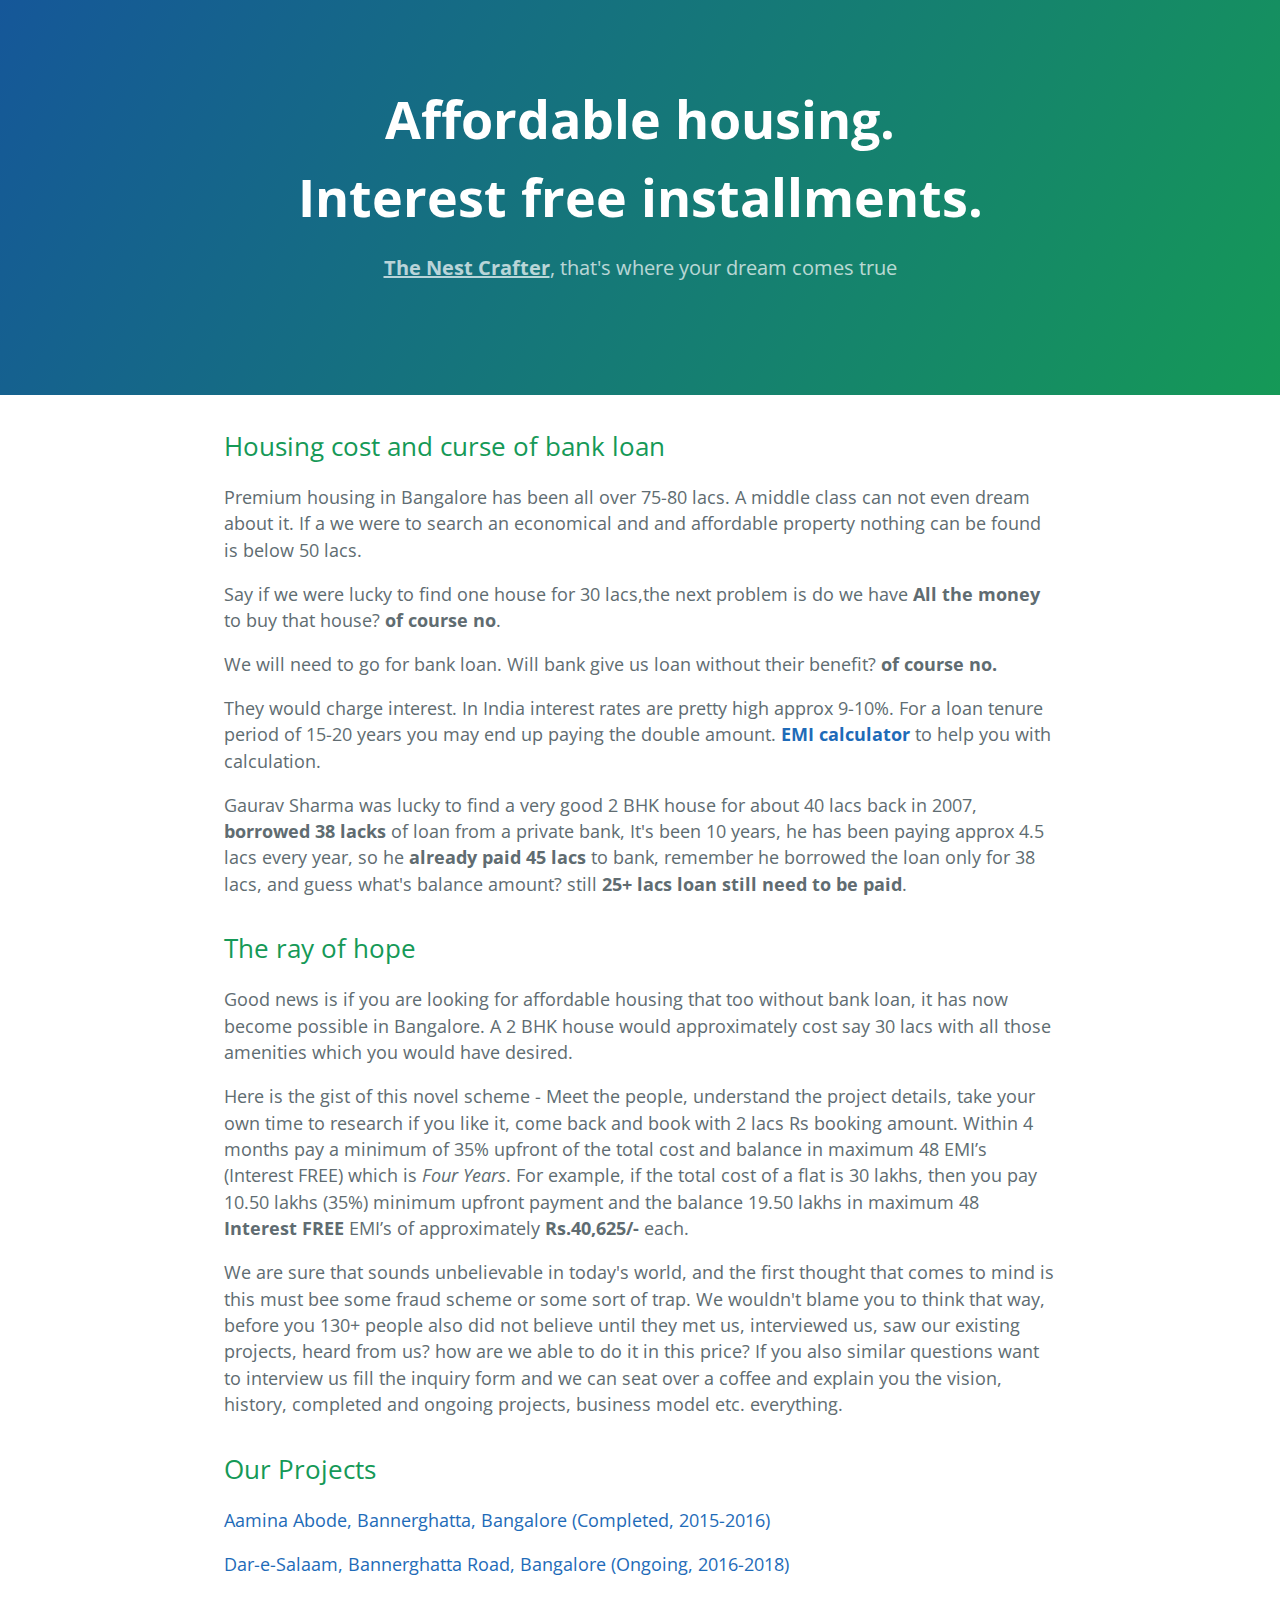
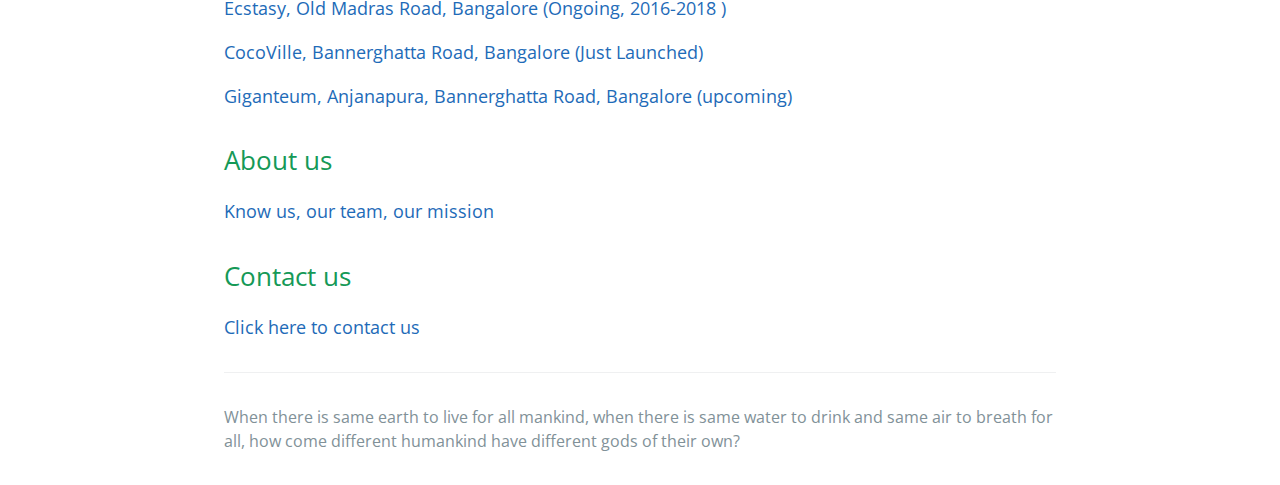
<file: index.html>
<!DOCTYPE html>
<html lang="en-us">
  <head>
    <meta charset="UTF-8">
    <meta http-equiv="X-UA-Compatible" content="IE=edge">
    <meta name="viewport" content="width=device-width, initial-scale=1">
    <meta name="keywords" content="Interest Free Housing, Bangalore, affordable house, bank loan, Halal Housing, Muslim Housing, Islamic Finance">
    <meta name="description" content="The Nest Crafter provides Interest Free Housing Scheme for those  who do not want to go with conventional Bank Loans.">
    <meta name="author" content="The Nest Crafter">
    <title>The Nest Crafter - Affordable housing, interest free installments</title>
    <link rel="icon" href="images/favicon.ico">
    <link rel="stylesheet" type="text/css" href="stylesheets/normalize.css" media="screen">
    <link href='https://fonts.googleapis.com/css?family=Open+Sans:400,700' rel='stylesheet' type='text/css'>
    <link rel="stylesheet" type="text/css" href="stylesheets/stylesheet.css" media="screen">
    <link rel="stylesheet" type="text/css" href="stylesheets/github-light.css" media="screen">
  </head>
  <body>
    <section class="page-header">
        <h1 class="project-name">Affordable housing. <br> Interest free installments.</h1>
      <h2 class="project-tagline"><strong><u>The Nest Crafter</u></strong>, that's where your dream comes true</h2>
    </section>

    <section class="main-content">      

<h2>
<a id="about-us" class="anchor" href="#about-us" aria-hidden="true"><span aria-hidden="true" class="octicon octicon-link"></span></a>Housing cost and curse of bank loan</h2>

   <p>  
    Premium housing in Bangalore has been all over 75-80 lacs. A middle class can not even dream about it. If a we were to search an economical and and affordable property nothing can be found is below 50 lacs. 
    </p>

    <p>
    Say if we were lucky to find one house for 30 lacs,the next problem is do we have  <strong>All the money</strong> to buy that house? <strong>of course no</strong>.
    </p>
    
    <p> We  will need to go for bank loan.  Will bank give us loan without their benefit? <strong>of course no.</strong> </p>

    <p>They would charge interest. In India interest rates are pretty high approx 9-10%. For a loan tenure period of 15-20 years you may end up paying the double amount. <strong><a id="illa"  href="https://emicalculator.net/" >EMI calculator</a></strong> to help you with calculation. 
    </p>  

    <p>
    Gaurav Sharma was lucky to find a very good 2 BHK house for about 40 lacs back in 2007, <strong>borrowed 38 lacks</strong> of loan from a private bank, It's been 10 years, he has been paying approx 4.5 lacs every year, so he <strong>already paid 45 lacs</strong> to bank, remember he borrowed the loan only for 38 lacs, and guess what's balance amount?  still <strong>25+ lacs loan still need to be paid</strong>.</p>

<h2>
<a id="about-us" class="anchor" href="#about-us" aria-hidden="true"><span aria-hidden="true" class="octicon octicon-link"></span></a>The ray of hope</h2>

   <p>Good news is if you are looking for affordable housing that too without bank loan, it has now become possible in Bangalore.
    A 2 BHK house would approximately cost say 30 lacs with all those amenities which you would have desired. </p> 

   <p>Here is the gist of this novel scheme - Meet the people, understand the project details, take your own time to research if you like it, come back and book with 2 lacs Rs booking amount. Within 4 months pay a minimum of 35% upfront of the total cost and balance in maximum 48 EMI’s (Interest FREE) which is <em>Four Years</em>. For example, if the total cost of a flat is 30 lakhs, then you pay 10.50 lakhs (35%) minimum upfront payment and the balance 19.50 lakhs in maximum 48 <strong>Interest FREE</strong> EMI’s of approximately <strong>Rs.40,625/-</strong> each.</p>

   <p>We are sure that sounds unbelievable in today's world, and the first thought that comes to mind is this must bee some fraud scheme or some sort of trap. 
      We wouldn't blame you to think that way, before you 130+ people also did not believe until they met us, interviewed us, saw our existing projects, 
      heard from us? how are we able to do it in this price? If you also similar questions want to interview us fill the inquiry form and we can seat over a coffee and explain you the vision, history, completed and ongoing projects, business model etc. everything.       
    </p>


<h2>
<a id="project-summary" class="anchor" href="#project-summary" aria-hidden="true"><span aria-hidden="true" class="octicon octicon-link"></span></a>Our Projects</h2>
      
      <p><a href="abode.html">Aamina Abode, Bannerghatta, Bangalore (Completed, 2015-2016)</a>  
        
      <p><a href="daresalaam.html">Dar-e-Salaam, Bannerghatta Road, Bangalore (Ongoing, 2016-2018)</a>
      
      <p><a href="ecstasy.html">Ecstasy, Old Madras Road, Bangalore (Ongoing, 2016-2018 )</a>
        
      <p><a href="cocoville.html">CocoVille, Bannerghatta Road, Bangalore (Just Launched)</a>  

      <p><a href="cocoville.html">Giganteum, Anjanapura, Bannerghatta Road, Bangalore (upcoming)</a>  

<h2>
<a id="about-us" class="anchor" href="#project-summary" aria-hidden="true"><span aria-hidden="true" class="octicon octicon-link"></span></a>About us</h2>
      
      <p><a href="aboutus.html">Know us, our team, our mission</a>
	

<h2>
<a id="about-us" class="anchor" href="#project-summary" aria-hidden="true"><span aria-hidden="true" class="octicon octicon-link"></span></a>Contact us</h2>
      
      <p><a href="contactus.html">Click here to contact us</a>

	  
      <footer class="site-footer">
        <span class="site-footer-credits">When there is same earth to live for all mankind, when there is same water to drink and same air to breath for all, how come different humankind have different gods of their own?</span>
      </footer>

      </section>
	  </body>
  
  <script>
  (function(i,s,o,g,r,a,m){i['GoogleAnalyticsObject']=r;i[r]=i[r]||function(){
  (i[r].q=i[r].q||[]).push(arguments)},i[r].l=1*new Date();a=s.createElement(o),
  m=s.getElementsByTagName(o)[0];a.async=1;a.src=g;m.parentNode.insertBefore(a,m)
  })(window,document,'script','https://www.google-analytics.com/analytics.js','ga');

  ga('create', 'UA-77167447-1', 'auto');
  ga('send', 'pageview');

  </script>
</html>
</file>
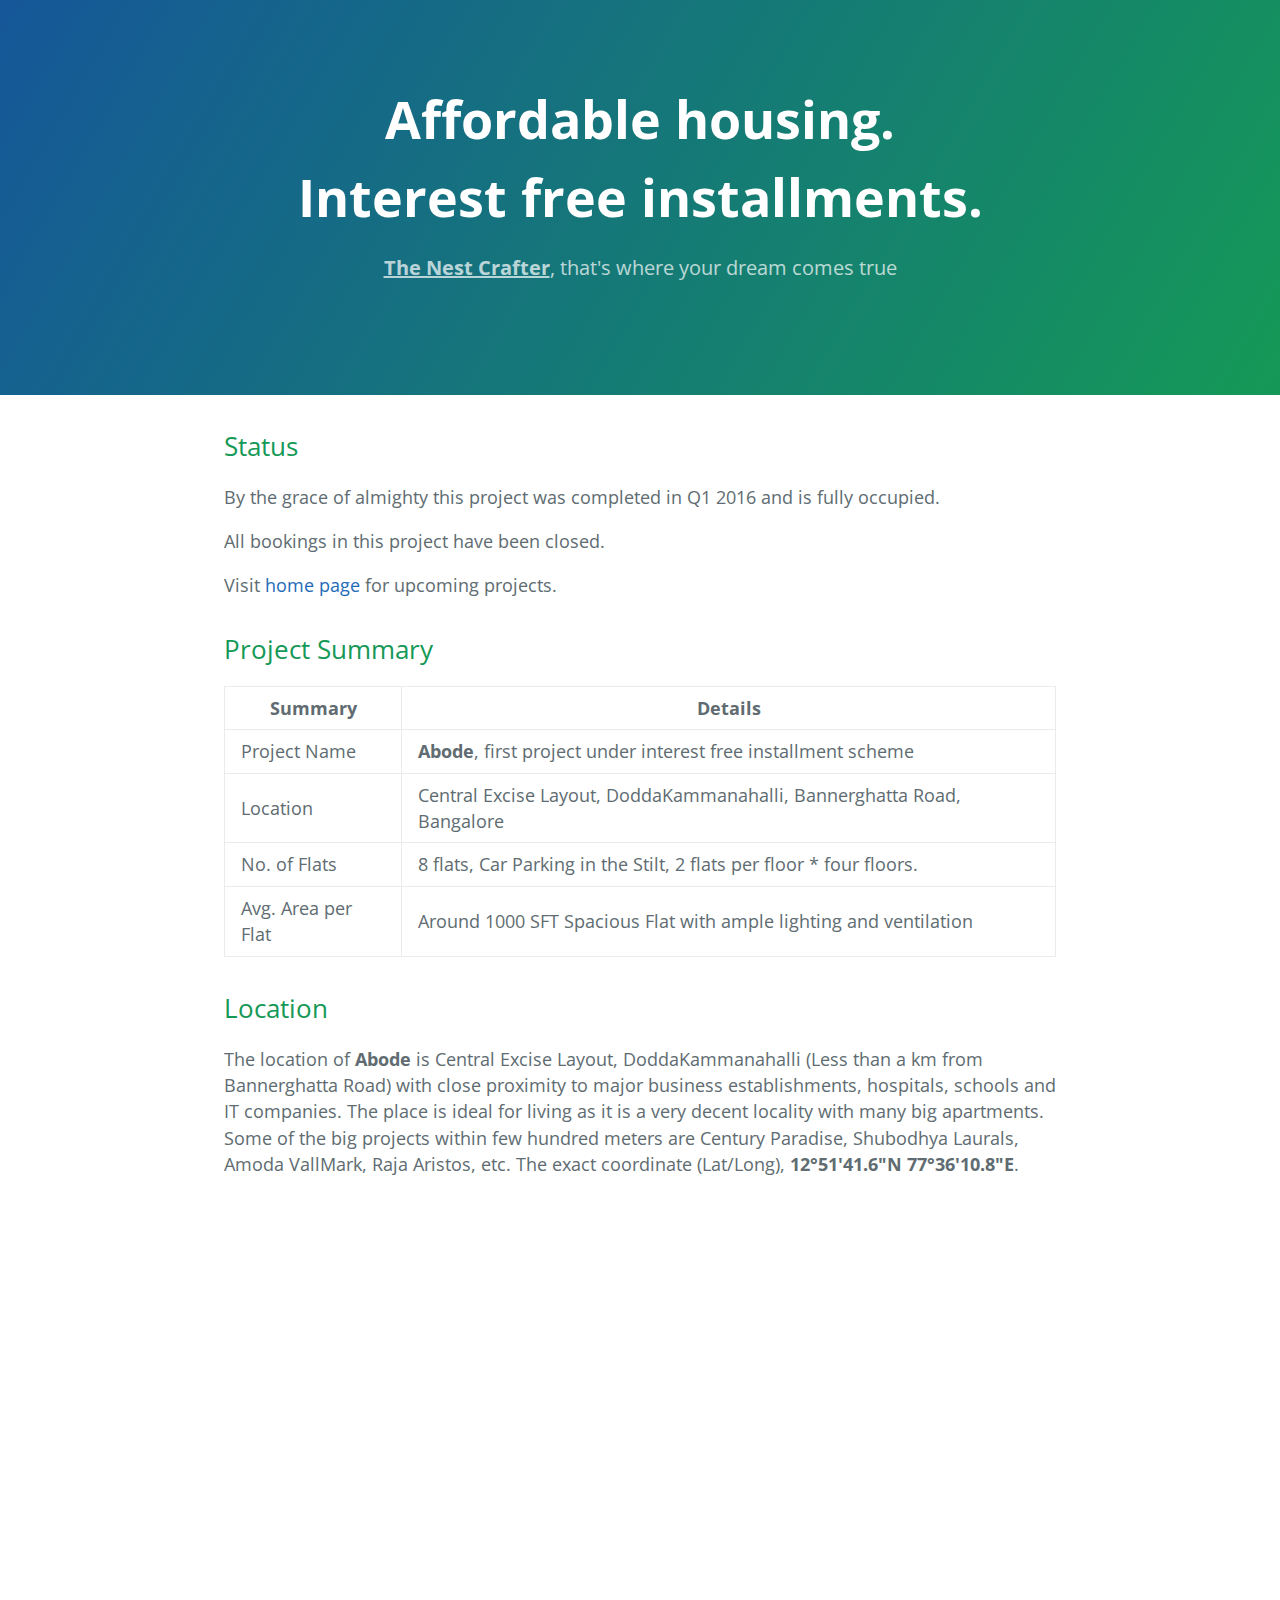
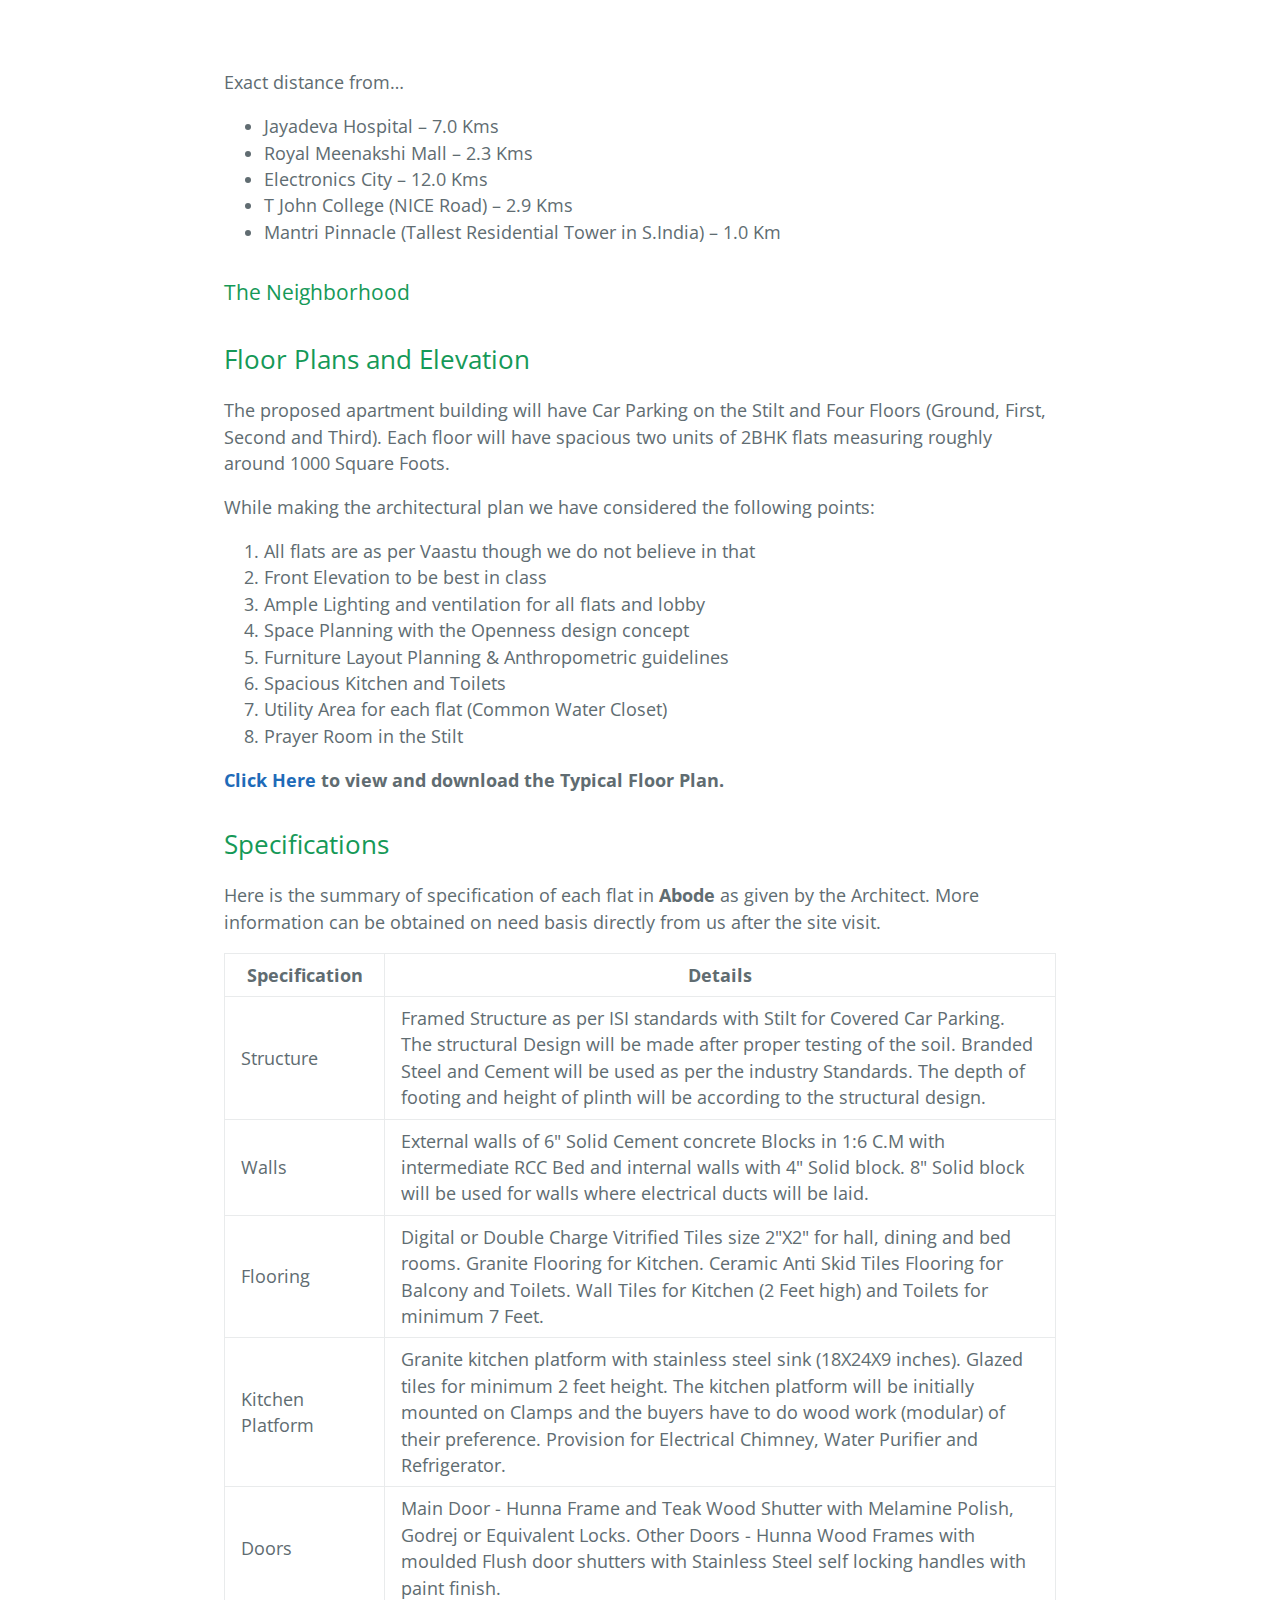
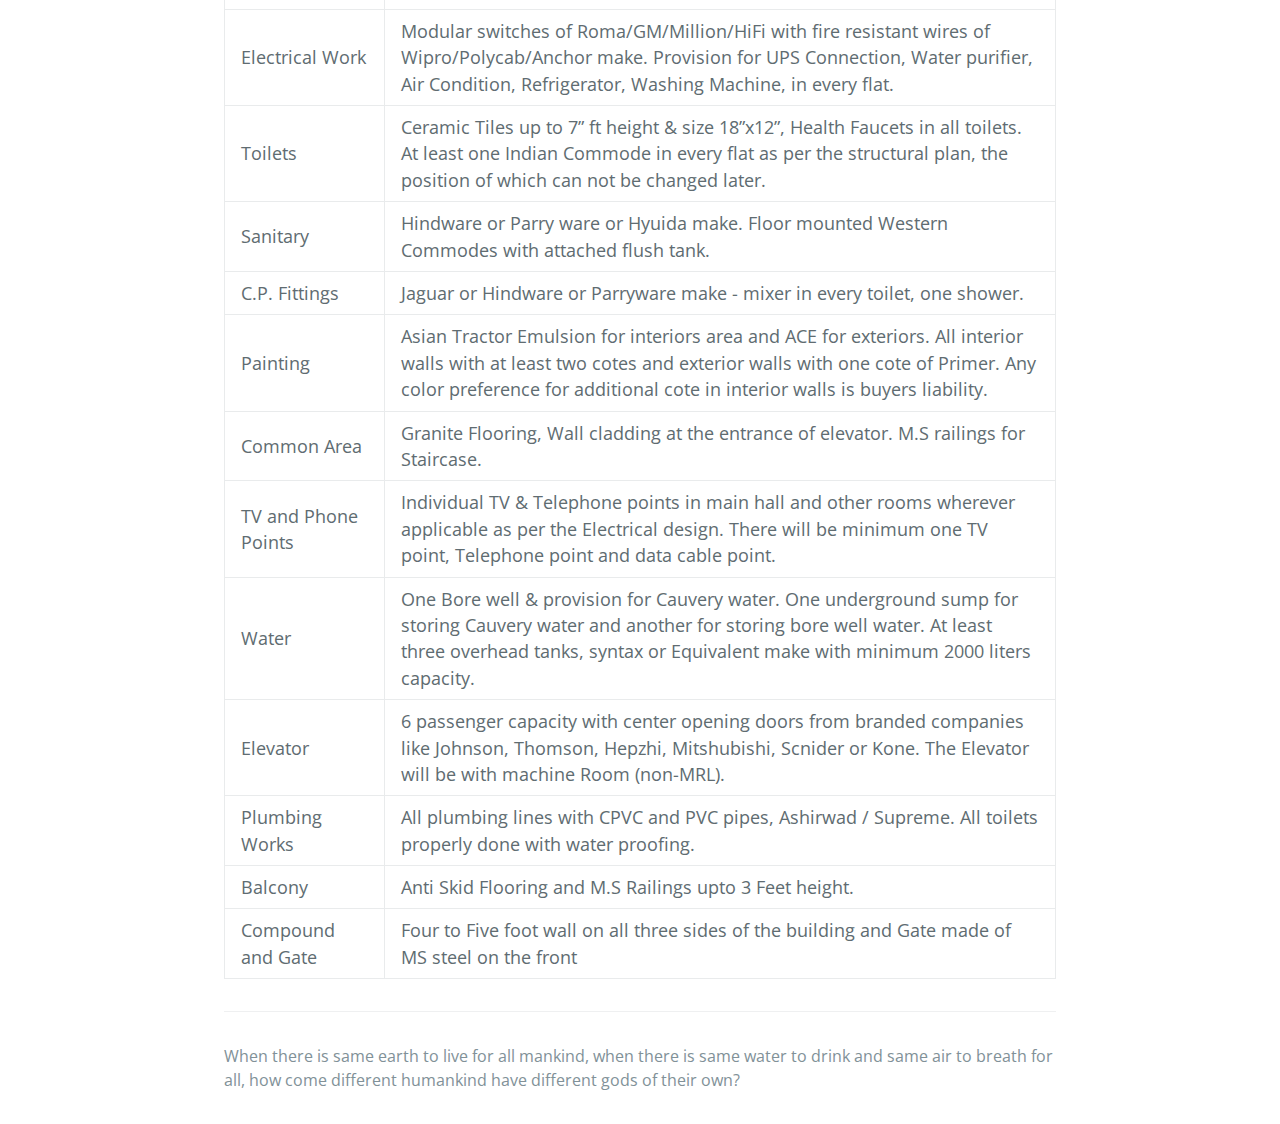
<file: abode.html>
<!DOCTYPE html>
<html lang="en-us">
  <head>
    <meta charset="UTF-8">
    <meta http-equiv="X-UA-Compatible" content="IE=edge">
    <meta name="viewport" content="width=device-width, initial-scale=1">
    <meta name="keywords" content="Interest Free Housing, Bangalore, affordable house, bank loan, Halal Housing, Muslim Housing, Islamic Finance">
    <meta name="description" content="The Nest Crafter provides Interest Free Housing Scheme for those  who do not want to go with conventional Bank Loans.">
    <meta name="author" content="The Nest Crafter">
    <title>The Nest Crafter - Affordable housing, interest free installments</title>
    <link rel="icon" href="images/favicon.ico">
    <link rel="stylesheet" type="text/css" href="stylesheets/normalize.css" media="screen">
    <link href='https://fonts.googleapis.com/css?family=Open+Sans:400,700' rel='stylesheet' type='text/css'>
    <link rel="stylesheet" type="text/css" href="stylesheets/stylesheet.css" media="screen">
    <link rel="stylesheet" type="text/css" href="stylesheets/github-light.css" media="screen">
  </head>
  <body>
    <section class="page-header">
        <h1 class="project-name">Affordable housing. <br> Interest free installments.</h1>
      <h2 class="project-tagline"><strong><u>The Nest Crafter</u></strong>, that's where your dream comes true</h2>
    </section>

    <section class="main-content">      

<h2>
<a id="about-us" class="anchor" href="#about-us" aria-hidden="true"><span aria-hidden="true" class="octicon octicon-link"></span></a>Status</h2>

<p>By the grace of almighty  this project was completed in Q1 2016 and is fully occupied.</p>
<p> All bookings in this project have been closed.</p>
<p> Visit <a href="index.html">home page</a> for upcoming projects.</p>


<h2>
<a id="project-summary" class="anchor" href="#project-summary" aria-hidden="true"><span aria-hidden="true" class="octicon octicon-link"></span></a>Project Summary</h2>

<table>
<thead>
<tr>
<th>Summary</th>
<th>Details</th>
</tr>
</thead>
<tbody>
<tr>
<td>Project Name</td>
<td>
<strong>Abode</strong>, first project under interest free installment scheme</td>
</tr>
<tr>
<td>Location</td>
<td>Central Excise Layout, DoddaKammanahalli, Bannerghatta Road, Bangalore</td>
</tr>
<tr>
<td>No. of Flats</td>
<td>8 flats, Car Parking in the Stilt, 2 flats per floor * four floors.</td>
</tr>
<tr>
<td>Avg. Area per Flat</td>
<td>Around 1000 SFT Spacious Flat with ample lighting and ventilation</td>
</tr>
</tbody>
</table>

<h2>
<a id="location" class="anchor" href="#location" aria-hidden="true"><span aria-hidden="true" class="octicon octicon-link"></span></a>Location</h2>

<p>The location of <strong>Abode</strong> is Central Excise Layout, DoddaKammanahalli (Less than a km from Bannerghatta Road) with close proximity to major business establishments, hospitals, schools and IT companies. The place is ideal for living as it is a very decent locality with many big apartments. Some of the big projects within few hundred meters are Century Paradise, Shubodhya Laurals, Amoda VallMark, Raja Aristos, etc. The exact coordinate (Lat/Long), <strong>12°51'41.6"N 77°36'10.8"E</strong>. </p>

<iframe src="https://www.google.com/maps/embed?pb=!1m18!1m12!1m3!1d3889.2380167703427!2d77.60081531448128!3d12.861985220754923!2m3!1f0!2f0!3f0!3m2!1i1024!2i768!4f13.1!3m3!1m2!1s0x0%3A0x0!2zMTLCsDUxJzQzLjEiTiA3N8KwMzYnMTAuOCJF!5e0!3m2!1sen!2sin!4v1462954008243" width="600" height="450" frameborder="0" style="border:0" allowfullscreen></iframe>

<p>Exact distance from… </p>

<ul>
<li>Jayadeva Hospital – 7.0 Kms</li>
<li>Royal Meenakshi Mall – 2.3 Kms</li>
<li>Electronics City – 12.0 Kms</li>
<li>T John College (NICE Road) – 2.9 Kms</li>
<li>Mantri Pinnacle (Tallest Residential Tower in S.India) – 1.0 Km </li>
</ul>


<h3>
<a id="the-neighborhood" class="anchor" href="#the-neighborhood" aria-hidden="true"><span aria-hidden="true" class="octicon octicon-link"></span></a>The Neighborhood</h3>


<h2>
<a id="floor-plans-and-elevation" class="anchor" href="#floor-plans-and-elevation" aria-hidden="true"><span aria-hidden="true" class="octicon octicon-link"></span></a>Floor Plans and Elevation</h2>

<p>The proposed apartment building will have Car Parking on the Stilt and Four Floors (Ground, First, Second and Third). Each floor will have spacious two units of 2BHK flats measuring roughly around 1000 Square Foots.</p>

<p>While making the architectural plan we have considered the following points:
<ol>
  <li>All flats are as per Vaastu though we do not believe in that</li>
  <li>Front Elevation to be best in class</li>
  <li>Ample Lighting and ventilation for all flats and lobby</li>
  <li>Space Planning with the Openness design concept</li>
  <li>Furniture Layout Planning &amp; Anthropometric guidelines</li>
  <li>Spacious Kitchen and Toilets</li>
  <li>Utility Area for each flat (Common Water Closet)</li>
  <li>Prayer Room in the Stilt</li>
</ol>
</p>

<p><strong><a href="docs/floor-plan.pdf">Click Here</a> to view and download the Typical Floor Plan.</strong></p>

<h2>
<a id="specifications" class="anchor" href="#specifications" aria-hidden="true"><span aria-hidden="true" class="octicon octicon-link"></span></a>Specifications</h2>

<p>Here is the summary of specification of each flat in <strong>Abode</strong> as given by the Architect. More information can be obtained on need basis directly from us after the site visit.</p>

<table>
<thead>
<tr>
<th>Specification</th>
<th>Details</th>
</tr>
</thead>
<tbody>
<tr>
<td>Structure</td>
<td>Framed Structure as per ISI standards with Stilt for Covered Car Parking. The structural Design will be made after proper testing of the soil. Branded Steel and Cement will be used as per the industry Standards. The depth of footing and height of plinth will be according to the structural design.</td>
</tr>
<tr>
<td>Walls</td>
<td>External walls of 6" Solid Cement concrete Blocks in 1:6 C.M with intermediate RCC Bed and internal walls with 4" Solid block. 8" Solid block will be used for walls where electrical ducts will be laid.</td>
</tr>
<tr>
<td>Flooring</td>
<td>Digital or Double Charge Vitrified Tiles size 2"X2" for hall, dining and bed rooms. Granite Flooring for Kitchen. Ceramic Anti Skid Tiles Flooring for Balcony and Toilets. Wall Tiles for Kitchen (2 Feet high) and Toilets for minimum 7 Feet.</td>
</tr>
<tr>
<td>Kitchen Platform</td>
<td>Granite kitchen platform with stainless steel sink (18X24X9 inches).  Glazed tiles for minimum 2 feet height. The kitchen platform will be initially mounted on Clamps and the buyers have to do wood work (modular) of their preference. Provision for Electrical Chimney, Water Purifier and Refrigerator.</td>
</tr>
<tr>
<td>Doors</td>
<td>Main Door - Hunna Frame and Teak Wood Shutter with Melamine Polish, Godrej or Equivalent Locks. Other Doors - Hunna Wood Frames with moulded Flush door shutters with Stainless Steel self locking handles with paint finish.</td>
</tr>
<tr>
<td>Electrical Work</td>
<td>Modular switches of Roma/GM/Million/HiFi with fire resistant wires of Wipro/Polycab/Anchor make. Provision for UPS Connection, Water purifier, Air Condition, Refrigerator, Washing Machine, in every flat.</td>
</tr>
<tr>
<td>Toilets</td>
<td>Ceramic Tiles up to 7” ft height &amp; size 18”x12”, Health Faucets in all toilets. At least one Indian Commode in every flat as per the structural plan, the position of which can not be changed later.</td>
</tr>
<tr>
<td>Sanitary</td>
<td>Hindware or Parry ware or Hyuida make. Floor mounted Western Commodes with attached flush tank.</td>
</tr>
<tr>
<td>C.P. Fittings</td>
<td>Jaguar or Hindware or Parryware make - mixer in every toilet, one shower.</td>
</tr>
<tr>
<td>Painting</td>
<td>Asian Tractor Emulsion for interiors area and ACE for exteriors. All interior walls with at least two cotes and exterior walls with one cote of Primer. Any color preference for additional cote in interior walls is buyers liability.</td>
</tr>
<tr>
<td>Common Area</td>
<td>Granite Flooring, Wall cladding at the entrance of elevator. M.S railings for Staircase.</td>
</tr>
<tr>
<td>TV and Phone Points</td>
<td>Individual TV &amp; Telephone points in main hall and other rooms wherever applicable as per the Electrical design. There will be minimum one TV point, Telephone point and data cable point.</td>
</tr>
<tr>
<td>Water</td>
<td>One Bore well &amp; provision for Cauvery water. One underground sump for storing Cauvery water and another for storing bore well water. At least three overhead tanks, syntax or Equivalent make with minimum 2000 liters capacity.</td>
</tr>
<tr>
<td>Elevator</td>
<td>6 passenger capacity with center opening doors from branded companies like Johnson, Thomson, Hepzhi, Mitshubishi, Scnider or Kone. The Elevator will be with machine Room (non-MRL).</td>
</tr>
<tr>
<td>Plumbing Works</td>
<td>All plumbing lines with CPVC and PVC pipes, Ashirwad / Supreme. All toilets properly done with water proofing.</td>
</tr>
<tr>
<td>Balcony</td>
<td>Anti Skid Flooring and M.S Railings upto 3 Feet height.</td>
</tr>
<tr>
<td>Compound and Gate</td>
<td>Four to Five foot wall on all three sides of the building and Gate made of MS steel on the front</td>
</tr>
</tbody>
</table>
      <footer class="site-footer">
        <span class="site-footer-credits">When there is same earth to live for all mankind, when there is same water to drink and same air to breath for all, how come different humankind have different gods of their own?</span>
      </footer>

    </section>
  </body>
  
  <script>
  (function(i,s,o,g,r,a,m){i['GoogleAnalyticsObject']=r;i[r]=i[r]||function(){
  (i[r].q=i[r].q||[]).push(arguments)},i[r].l=1*new Date();a=s.createElement(o),
  m=s.getElementsByTagName(o)[0];a.async=1;a.src=g;m.parentNode.insertBefore(a,m)
  })(window,document,'script','https://www.google-analytics.com/analytics.js','ga');

  ga('create', 'UA-77167447-1', 'auto');
  ga('send', 'pageview');

  </script>
</html>
</file>
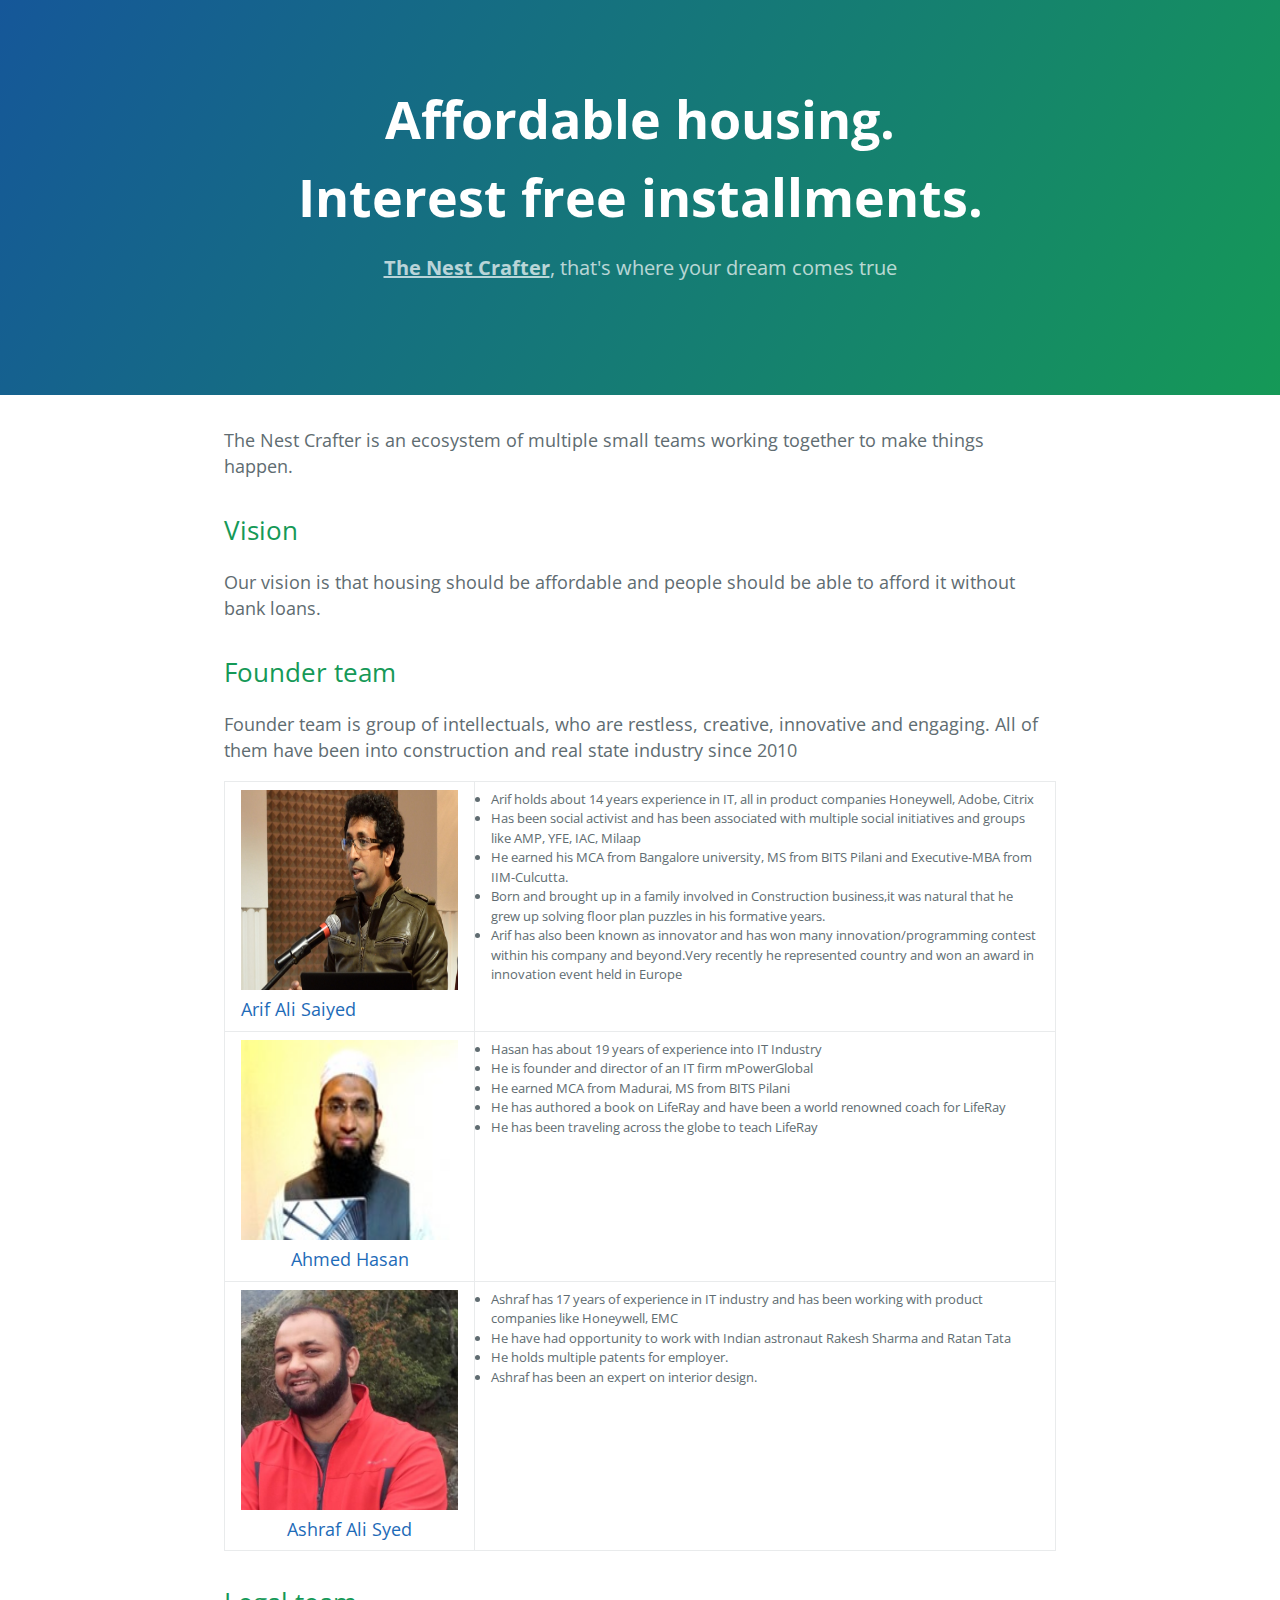
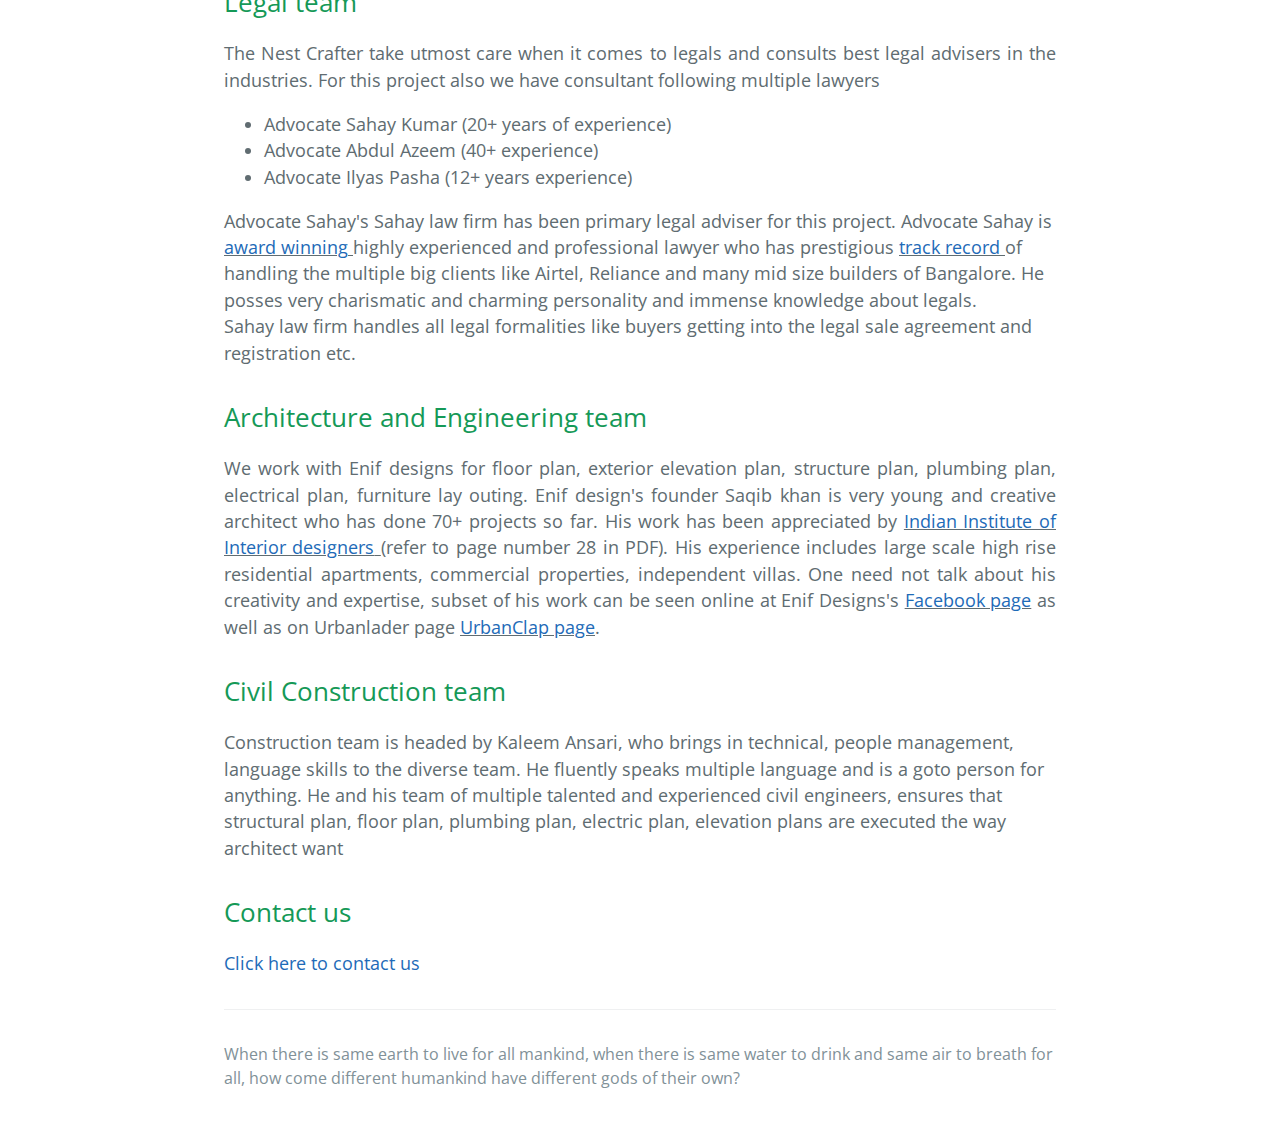
<file: aboutus.html>
<!DOCTYPE html>
<html lang="en-us">
<head>
  <meta charset="UTF-8">
  <meta http-equiv="X-UA-Compatible" content="IE=edge">
  <meta name="viewport" content="width=device-width, initial-scale=1">
  <meta name="keywords" content="Interest Free Housing, Bangalore, affordable house, bank loan, Halal Housing, Muslim Housing, Islamic Finance">
  <meta name="description" content="The Nest Crafter provides Interest Free Housing Scheme for those  who do not want to go with conventional Bank Loans.">
  <meta name="author" content="The Nest Crafter">
  <title>The Nest Crafter - Affordable housing, interest free installments</title>
  <link rel="icon" href="images/favicon.ico">
  <link rel="stylesheet" type="text/css" href="stylesheets/normalize.css" media="screen">
  <link href='https://fonts.googleapis.com/css?family=Open+Sans:400,700' rel='stylesheet' type='text/css'>
  <link rel="stylesheet" type="text/css" href="stylesheets/stylesheet.css" media="screen">
  <link rel="stylesheet" type="text/css" href="stylesheets/github-light.css" media="screen">
</head>
<body>
  <section class="page-header">
    <h1 class="project-name">Affordable housing. <br> Interest free installments.</h1>
    <h2 class="project-tagline"><strong><u>The Nest Crafter</u></strong>, that's where your dream comes true</h2>
  </section>

  <section class="main-content">      

      <p>The Nest Crafter is an ecosystem of multiple small teams working together to make things happen.</p>
	  <h2>Vision </h2>
      <p>Our vision is that housing should be affordable and people should be able to afford it without bank loans.</p>
	  <h2>Founder team </h2>
      <p>Founder team is group of intellectuals, who are restless, creative, innovative and engaging. All of them have been into construction and real state industry since 2010</p>
      <table>
        <tbody>
          <tr>
            <td style="width:250px;">
              <center>                   
                <img src="./images/arif.jpg" alt="hospital" style="width:250px;height:200px;">
              </center>
                <a href="https://www.linkedin.com/in/arifalisaiyed/">  Arif Ali Saiyed</a>
            </td>
            <td style="vertical-align: top;"> <font size="2.5" >
              <li>Arif holds about 14 years experience in IT, all in product companies Honeywell, Adobe, Citrix</li>
              <li>Has been social activist and has been associated with multiple social initiatives and  groups like AMP, YFE, IAC, Milaap</li>
              <li>He earned his MCA from Bangalore university, MS from BITS Pilani and Executive-MBA from IIM-Culcutta.</li>
              <li>Born and brought up in a family involved in  Construction business,it was natural that he grew up solving floor plan puzzles in his formative years.</li>
              <li>Arif has also been known as innovator and has won many innovation/programming contest within his company and beyond.Very recently he represented country and won an award in innovation event held in Europe</li>
            </font>
            </td>
          </tr>
          <tr>
            <td>
              <center>
                <img src="./images/hasan.jpg"  style="width:250px;height:200px;">
                <a href="https://www.linkedin.com/in/ahamedhasan/">Ahmed Hasan</a>
                
              </center>
            </td>
            <td style="vertical-align: top;"> <font size="2.5" >
              <li>Hasan has about 19 years of experience into IT Industry</li> 
              <li>He is founder and director of an IT firm mPowerGlobal</li>
              <li>He earned MCA from Madurai, MS from BITS Pilani</li>
              <li>He has authored a book on LifeRay and have been a world renowned coach for LifeRay</li>
              <li>He has been traveling across the globe to teach LifeRay</li>
            </td>
          </tr>
          <tr>
            <td>
              <center>
                <img src="./images/ashraf.jpg" alt="hospital" style="width:220px;height:220px;">
                <a href="https://www.linkedin.com/in/ashraf-syed-3907406/">Ashraf Ali Syed</a>
              </center>
            </td>
            <td style="vertical-align: top;"> <font size="2.5" >
              <li>Ashraf has 17 years of experience in IT industry and has been working with product companies like Honeywell, EMC</li>
              <li>He have had opportunity to work with Indian astronaut Rakesh Sharma and Ratan Tata</li>
              <li>He holds multiple patents for employer.</li>
              <li>Ashraf has been an expert on interior design.</li>              
            </td>
          </tr>

        </tbody>
      </table>

 
      <h2>Legal team</h2>
      <p align="justify">
       The Nest Crafter take utmost care when it comes to legals and consults best legal advisers in the industries. For this project also we have consultant following multiple lawyers 
       <br>
       <ul>
        <li>Advocate Sahay Kumar (20+ years of experience)</li>
        <li>Advocate Abdul Azeem (40+ experience)</li>
        <li>Advocate Ilyas Pasha (12+ years experience)</li>
      </ul>
      Advocate Sahay's  <stong> Sahay law firm </stong> has been primary legal adviser for this project. Advocate Sahay is <u><a href="http://sahailawfirm.in/achievements/" target="_blank"> award winning</a> </u> highly experienced and professional lawyer who has prestigious <u><a href="http://sahailawfirm.in/clients/" target="_blank">track record </a> </u>of handling the multiple big clients like  Airtel, Reliance and many mid size builders of Bangalore. He posses very charismatic and charming personality and immense knowledge about legals. 
      <br>
      Sahay law firm handles all legal formalities like buyers getting into the legal sale agreement and registration etc. 
    </p>


    <h2>Architecture and Engineering team</h2>
    <p align="justify">
      We work with Enif designs for floor plan, exterior elevation plan, structure plan, plumbing plan, electrical plan, furniture lay outing.  
	  Enif design's founder Saqib khan is very young and creative architect who has done 70+ projects so far. His work has been appreciated by <u><a href="CocoVille/architect.pdf" target="_blank"> Indian Institute of Interior designers</a> </u>(refer to page number 28 in PDF). His experience includes large scale high rise residential apartments, commercial properties, independent villas. One need not talk about his creativity and expertise, subset of his work can be seen online at Enif Designs's  <u><a href="https://www.facebook.com/Enif-Designs-169230256561563/" target="_blank">Facebook page</a></u>  as well as on Urbanlader page <u><a href="https://www.urbanclap.com/pro/enif" target="_blank">UrbanClap page</a></u>. 
    </p>
    <h2>Civil Construction team </h2>

    <p> Construction team is headed by Kaleem Ansari, who brings in technical, people management, language skills to the diverse team. He fluently speaks multiple language and is a goto person for anything. He and his team of multiple talented and experienced civil engineers, ensures that structural plan, floor plan, plumbing plan, electric plan, elevation plans are executed the way architect want</p>
 
<h2>
<a id="about-us" class="anchor" href="#project-summary" aria-hidden="true"><span aria-hidden="true" class="octicon octicon-link"></span></a>Contact us</h2>
      
      <p><a href="contactus.html">Click here to contact us</a>

                  <footer class="site-footer">
                    <span class="site-footer-credits">When there is same earth to live for all mankind, when there is same water to drink and same air to breath for all, how come different humankind have different gods of their own?</span>
                  </footer>

                </section>
              </body>

              <script>
                (function(i,s,o,g,r,a,m){i['GoogleAnalyticsObject']=r;i[r]=i[r]||function(){
                  (i[r].q=i[r].q||[]).push(arguments)},i[r].l=1*new Date();a=s.createElement(o),
                  m=s.getElementsByTagName(o)[0];a.async=1;a.src=g;m.parentNode.insertBefore(a,m)
                })(window,document,'script','https://www.google-analytics.com/analytics.js','ga');

                ga('create', 'UA-77167447-1', 'auto');
                ga('send', 'pageview');

              </script>
              </html>
</file>
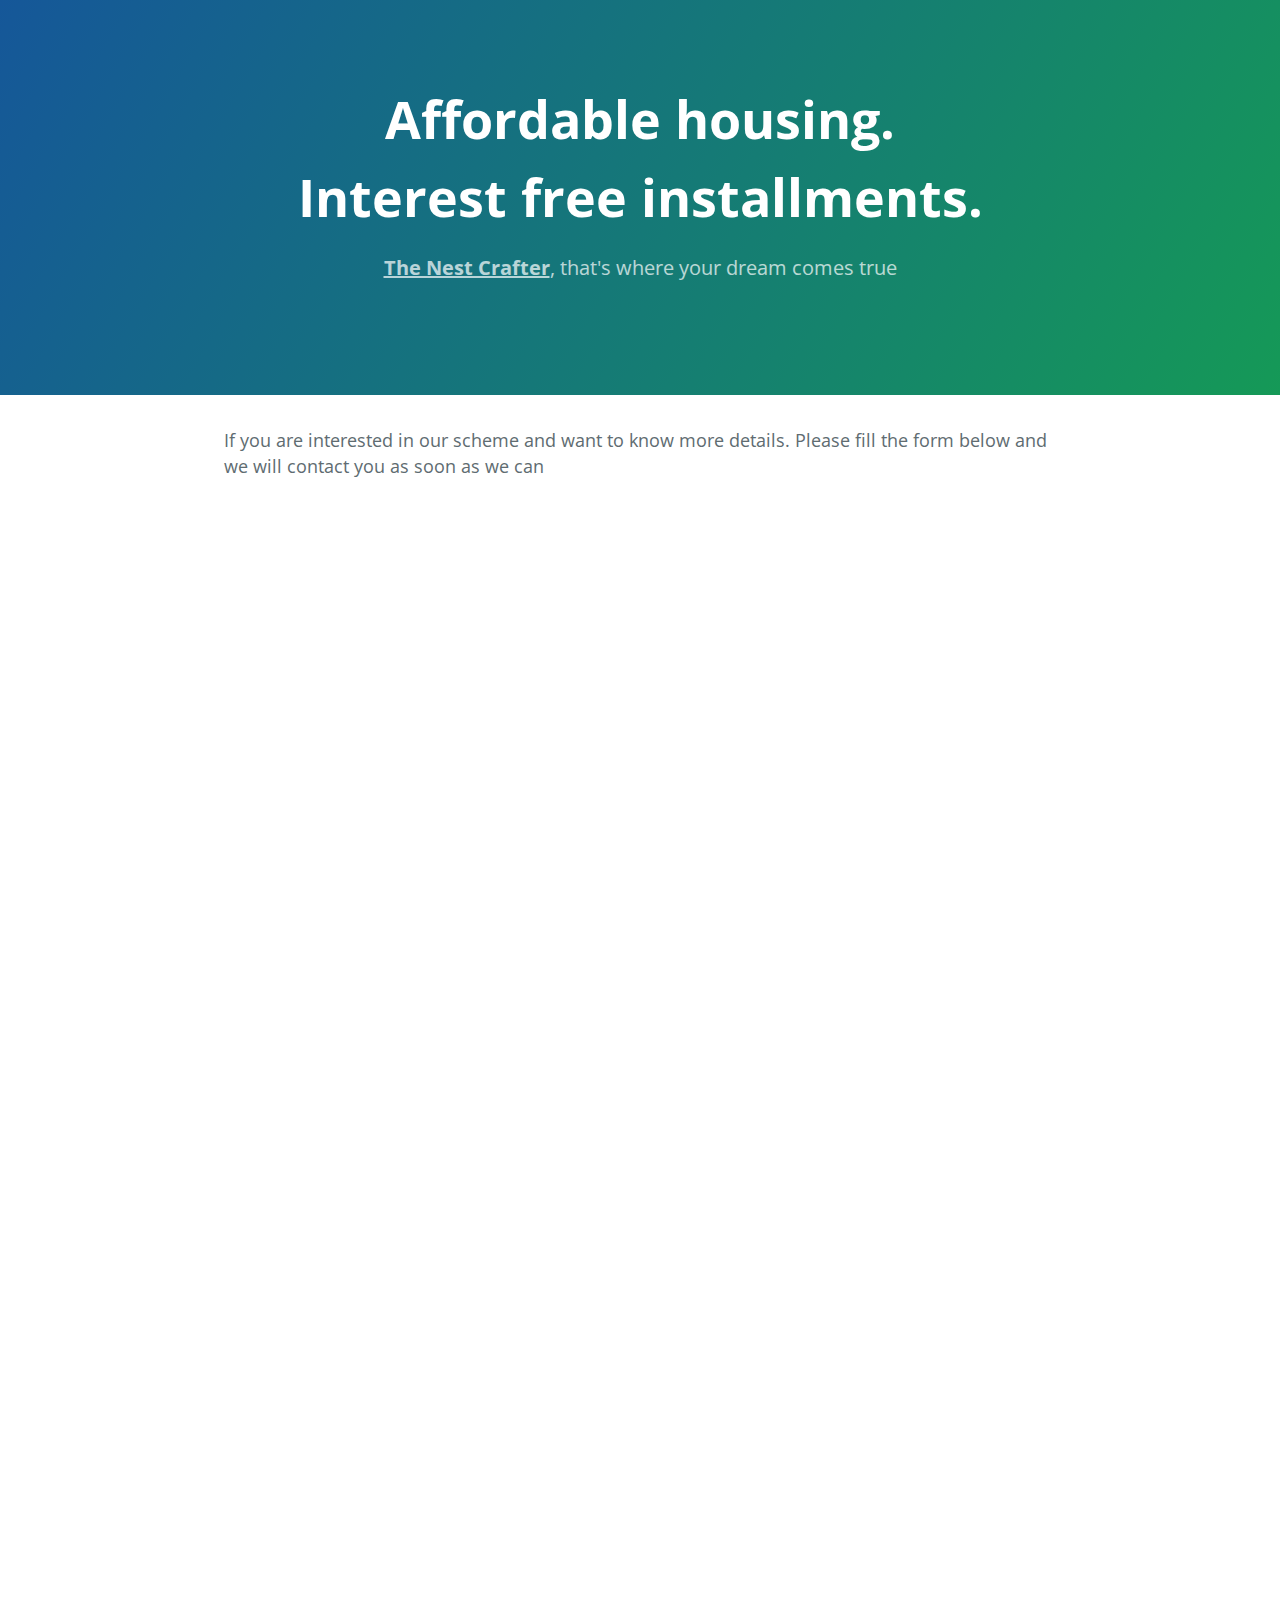
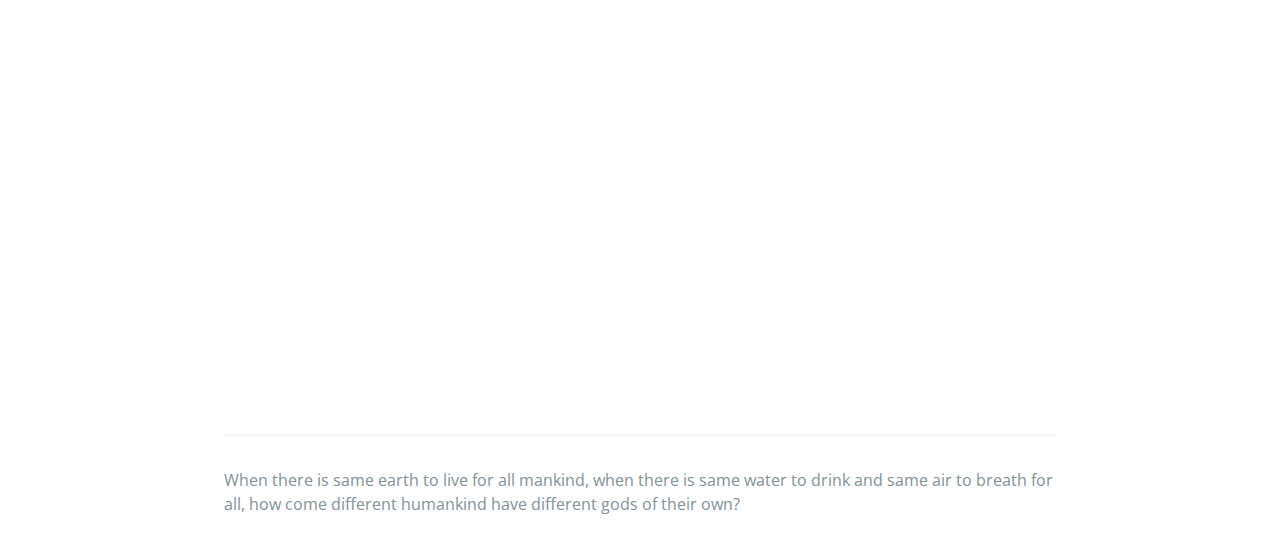
<file: contactus.html>
<!DOCTYPE html>
<html lang="en-us">
<head>
  <meta charset="UTF-8">
  <meta http-equiv="X-UA-Compatible" content="IE=edge">
  <meta name="viewport" content="width=device-width, initial-scale=1">
  <meta name="keywords" content="Interest Free Housing, Bangalore, affordable house, bank loan, Halal Housing, Muslim Housing, Islamic Finance">
  <meta name="description" content="The Nest Crafter provides Interest Free Housing Scheme for those  who do not want to go with conventional Bank Loans.">
  <meta name="author" content="The Nest Crafter">
  <title>The Nest Crafter - Affordable housing, interest free installments</title>
  <link rel="icon" href="images/favicon.ico">
  <link rel="stylesheet" type="text/css" href="stylesheets/normalize.css" media="screen">
  <link href='https://fonts.googleapis.com/css?family=Open+Sans:400,700' rel='stylesheet' type='text/css'>
  <link rel="stylesheet" type="text/css" href="stylesheets/stylesheet.css" media="screen">
  <link rel="stylesheet" type="text/css" href="stylesheets/github-light.css" media="screen">
</head>
<body>
  <section class="page-header">
    <h1 class="project-name">Affordable housing. <br> Interest free installments.</h1>
    <h2 class="project-tagline"><strong><u>The Nest Crafter</u></strong>, that's where your dream comes true</h2>
  </section>

  <section class="main-content">      

      <p>If you are interested in our scheme and want to know more details. Please fill the form below and we will contact 
	     you as soon as we can</p>
	
	<iframe src="https://docs.google.com/forms/d/e/1FAIpQLSdsC8AEXos_cGlt_cvTpsnv1uuTJjyyRB9GLE4gGlXNYKib2w/viewform?embedded=true" width="760" height="1500" frameborder="0" marginheight="0" marginwidth="0">Loading...</iframe>

                  <footer class="site-footer">
                    <span class="site-footer-credits">When there is same earth to live for all mankind, when there is same water to drink and same air to breath for all, how come different humankind have different gods of their own?</span>
                  </footer>

                </section>
              </body>

              <script>
                (function(i,s,o,g,r,a,m){i['GoogleAnalyticsObject']=r;i[r]=i[r]||function(){
                  (i[r].q=i[r].q||[]).push(arguments)},i[r].l=1*new Date();a=s.createElement(o),
                  m=s.getElementsByTagName(o)[0];a.async=1;a.src=g;m.parentNode.insertBefore(a,m)
                })(window,document,'script','https://www.google-analytics.com/analytics.js','ga');

                ga('create', 'UA-77167447-1', 'auto');
                ga('send', 'pageview');

              </script>
              </html>
</file>
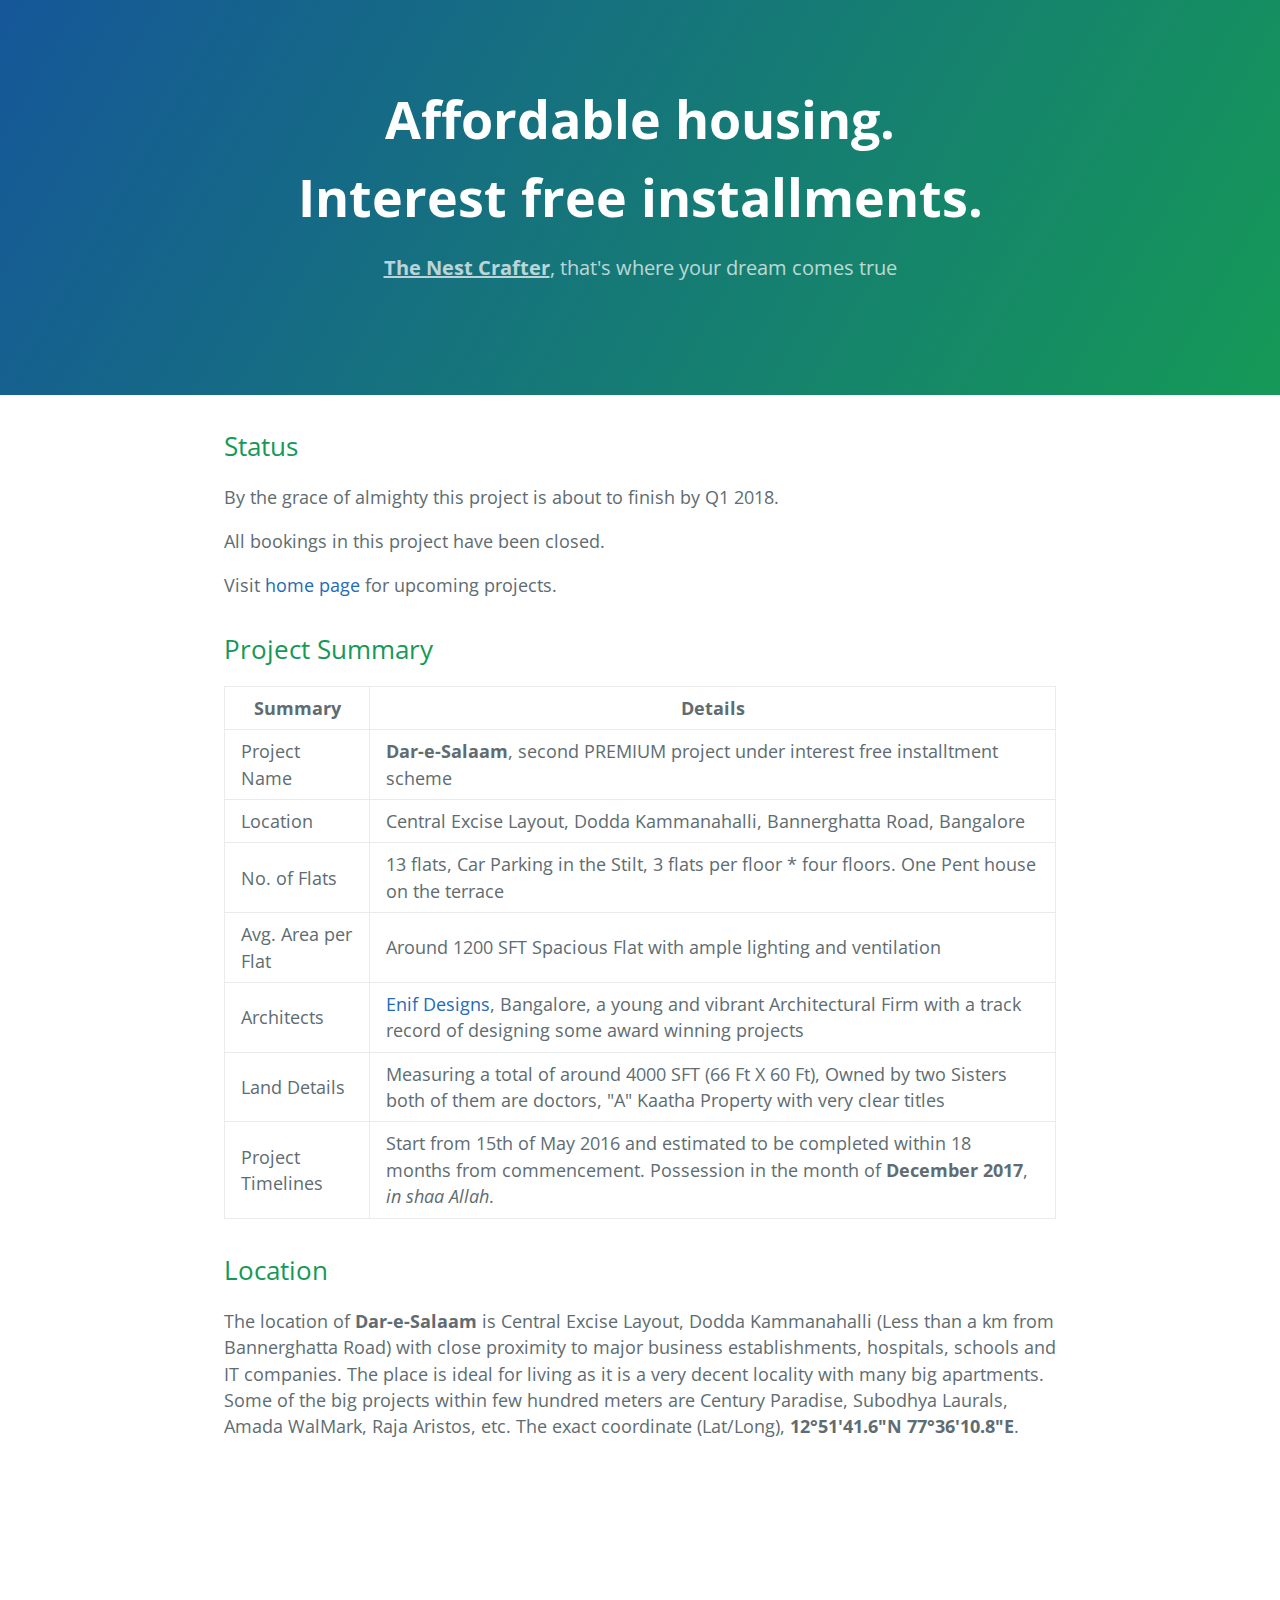
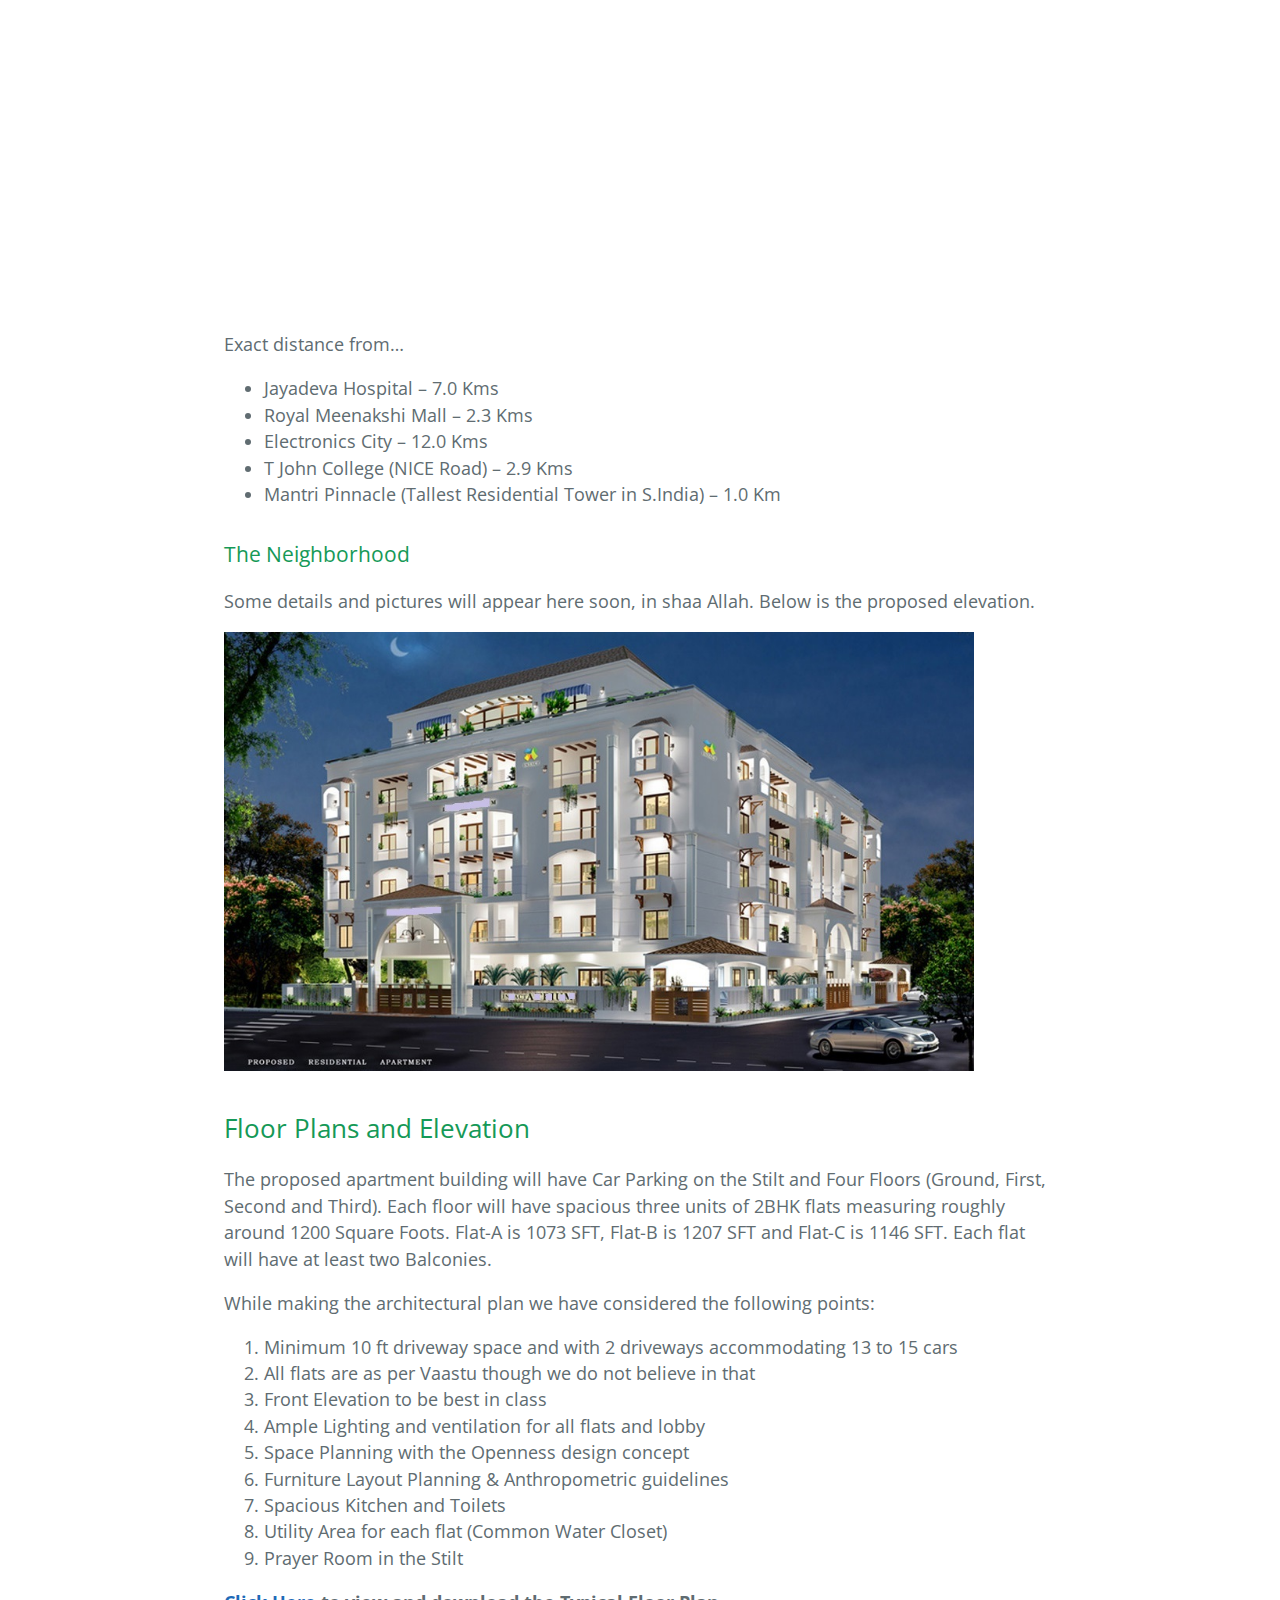
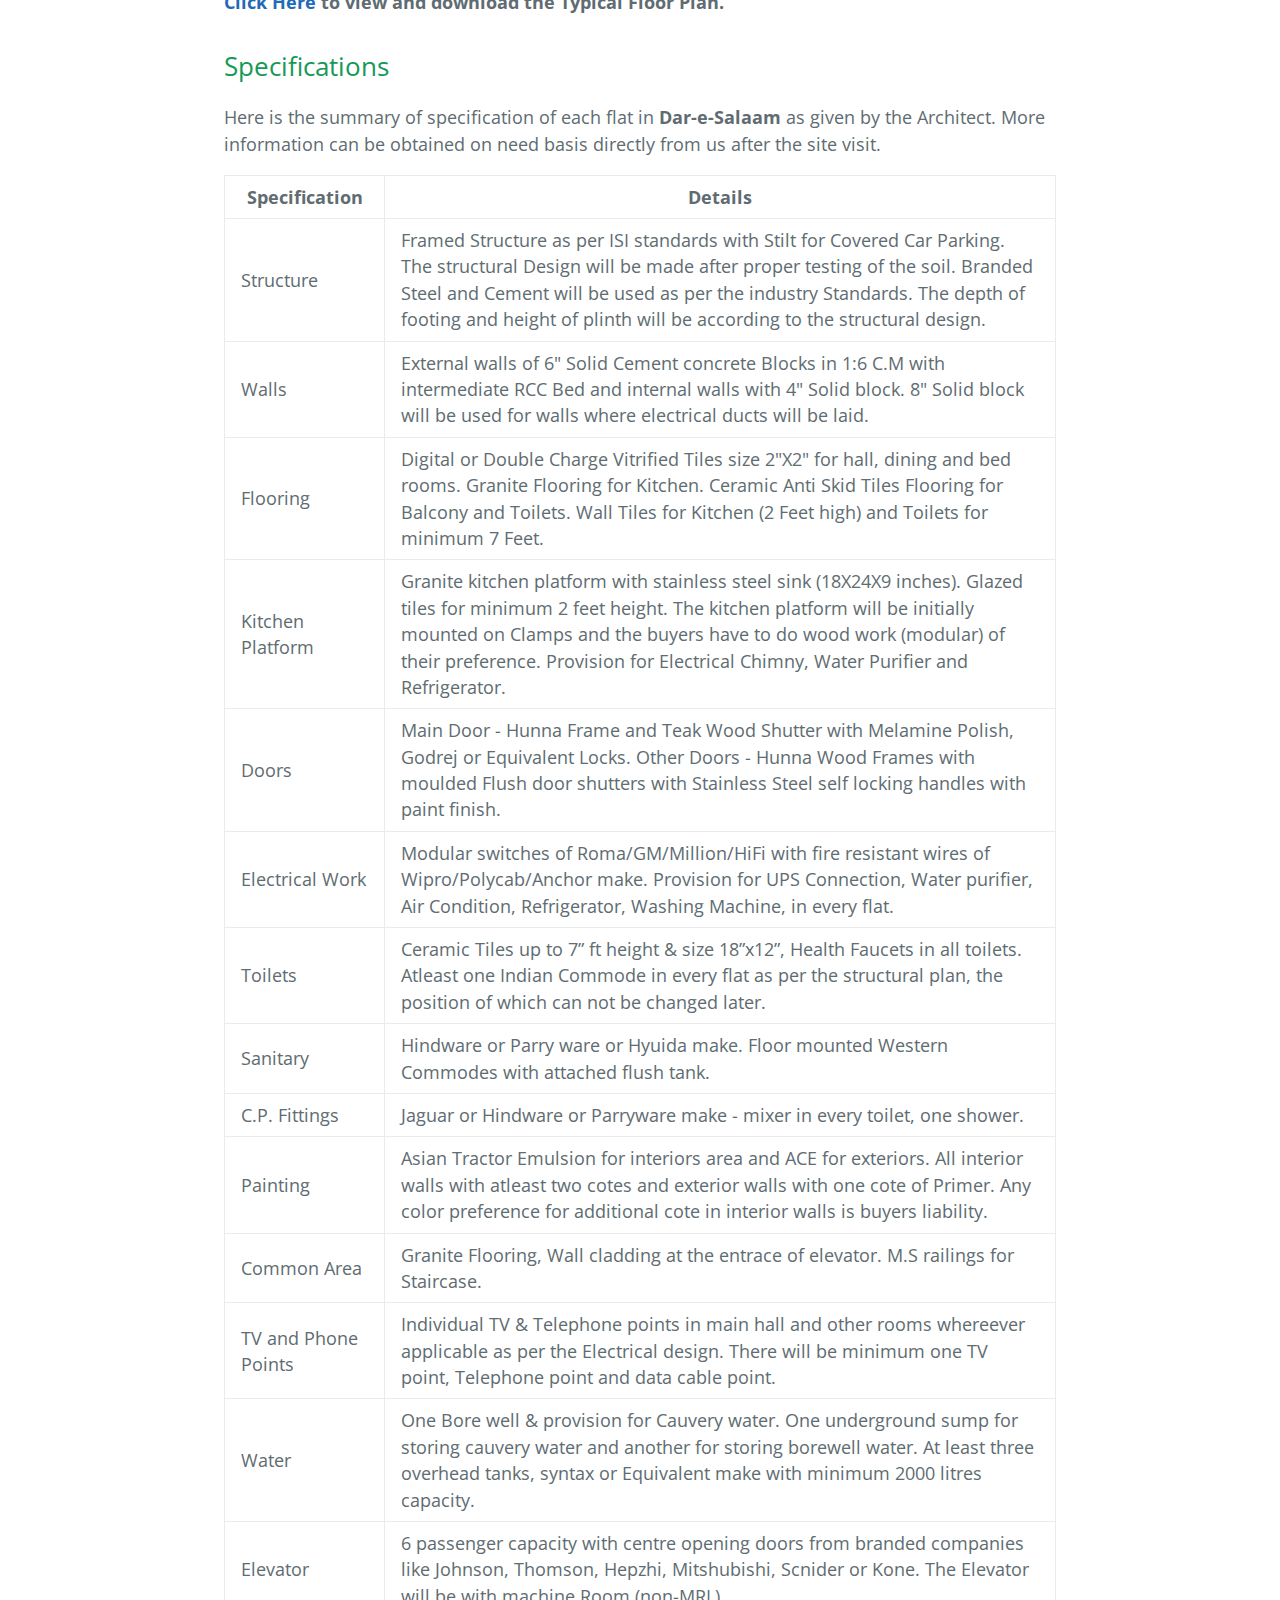
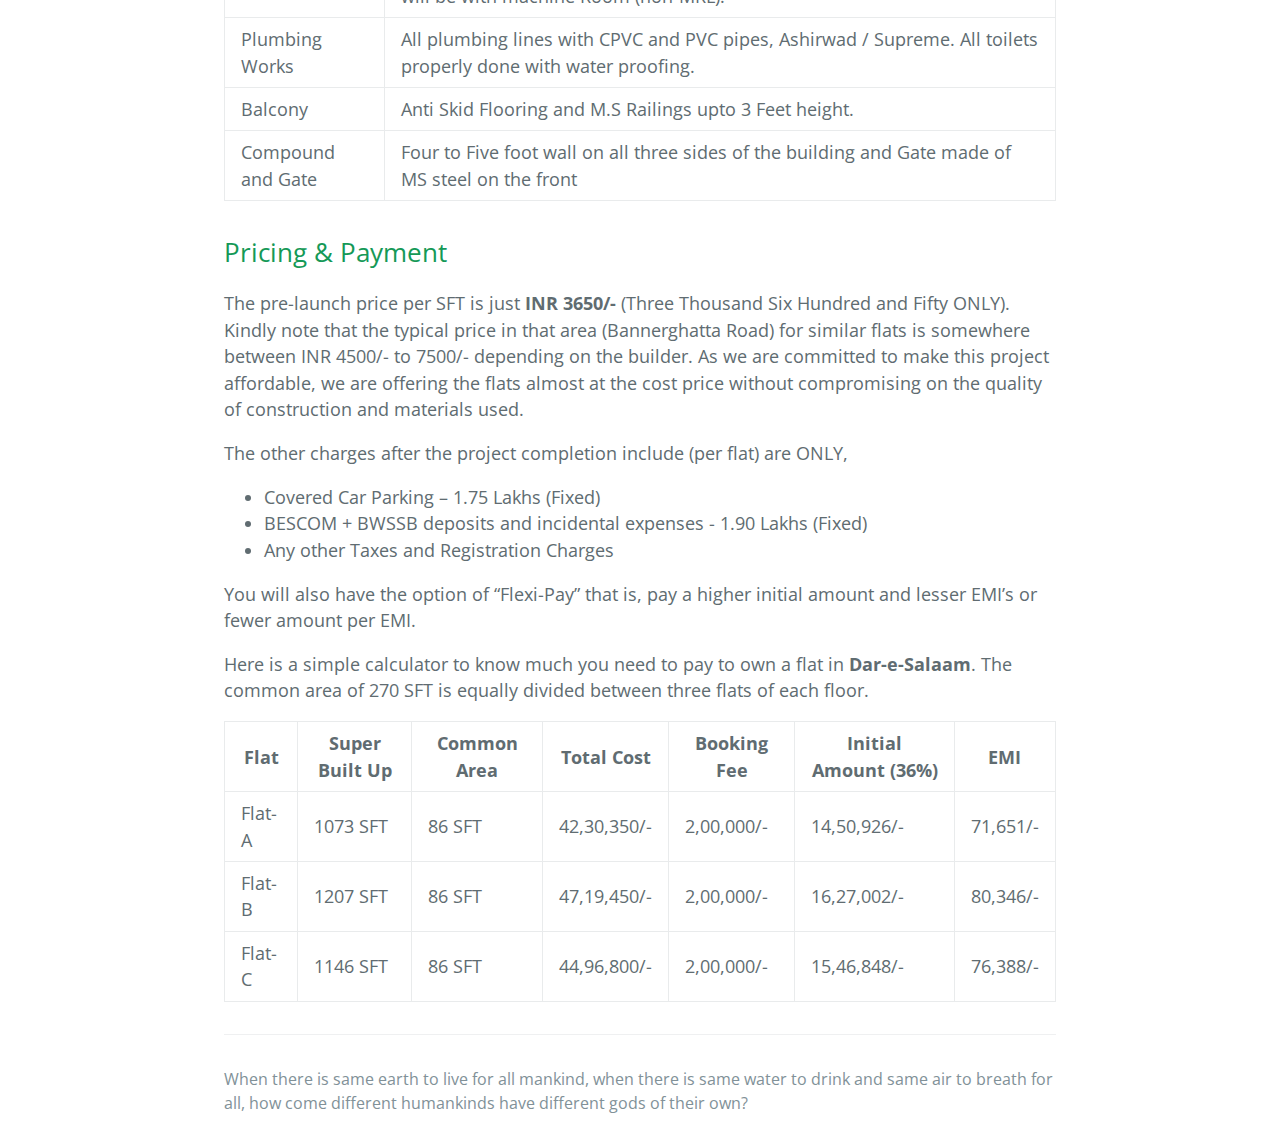
<file: daresalaam.html>
<!DOCTYPE html>
<html lang="en-us">
  <head>
    <meta charset="UTF-8">
    <meta http-equiv="X-UA-Compatible" content="IE=edge">
    <meta name="viewport" content="width=device-width, initial-scale=1">
    <meta name="keywords" content="Interest Free Housing, Bangalore, affordable house, bank loan, Halal Housing, Muslim Housing, Islamic Finance">
    <meta name="description" content="The Nest Crafter provides Interest Free Housing Scheme for those  who do not want to go with conventional Bank Loans.">
    <meta name="author" content="The Nest Crafter">
    <title>The Nest Crafter - Affordable housing, interest free installments</title>
    <link rel="icon" href="images/favicon.ico">
    <link rel="stylesheet" type="text/css" href="stylesheets/normalize.css" media="screen">
    <link href='https://fonts.googleapis.com/css?family=Open+Sans:400,700' rel='stylesheet' type='text/css'>
    <link rel="stylesheet" type="text/css" href="stylesheets/stylesheet.css" media="screen">
    <link rel="stylesheet" type="text/css" href="stylesheets/github-light.css" media="screen">
  </head>
  <body>
    <section class="page-header">
        <h1 class="project-name">Affordable housing. <br> Interest free installments.</h1>
      <h2 class="project-tagline"><strong><u>The Nest Crafter</u></strong>, that's where your dream comes true</h2>
    </section>

    <section class="main-content">      

<h2>
<a id="about-us" class="anchor" href="#about-us" aria-hidden="true"><span aria-hidden="true" class="octicon octicon-link"></span></a>Status</h2>

<p>By the grace of almighty  this project is about to finish by Q1 2018.</p>
<p> All bookings in this project have been closed.</p>
<p> Visit <a href="index.html">home page</a> for upcoming projects.</p>


<h2>
<a id="project-summary" class="anchor" href="#project-summary" aria-hidden="true"><span aria-hidden="true" class="octicon octicon-link"></span></a>Project Summary</h2>

<table>
<thead>
<tr>
<th>Summary</th>
<th>Details</th>
</tr>
</thead>
<tbody>
<tr>
<td>Project Name</td>
<td>
<strong>Dar-e-Salaam</strong>, second PREMIUM project under interest free installtment scheme</td>
</tr>
<tr>
<td>Location</td>
<td>Central Excise Layout, Dodda Kammanahalli, Bannerghatta Road, Bangalore</td>
</tr>
<tr>
<td>No. of Flats</td>
<td>13 flats, Car Parking in the Stilt, 3 flats per floor * four floors. One Pent house on the terrace</td>
</tr>
<tr>
<td>Avg. Area per Flat</td>
<td>Around 1200 SFT Spacious Flat with ample lighting and ventilation</td>
</tr>
<tr>
<td>Architects</td>
<td>
<a href="http://www.enifdesigns.com/">Enif Designs</a>, Bangalore, a young and vibrant Architectural Firm with a track record of designing some award winning projects</td>
</tr>
<tr>
<td>Land Details</td>
<td>Measuring a total of around 4000 SFT (66 Ft X 60 Ft), Owned by two Sisters both of them are doctors, "A" Kaatha Property with very clear titles</td>
</tr>
<tr>
<td>Project Timelines</td>
<td>Start from 15th of May 2016 and estimated to be completed within 18 months from commencement. Possession in the month of <strong>December 2017</strong>, <em>in shaa Allah</em>.</td>
</tr>
</tbody>
</table>

<h2>
<a id="location" class="anchor" href="#location" aria-hidden="true"><span aria-hidden="true" class="octicon octicon-link"></span></a>Location</h2>

<p>The location of <strong>Dar-e-Salaam</strong> is Central Excise Layout, Dodda Kammanahalli (Less than a km from Bannerghatta Road) with close proximity to major business establishments, hospitals, schools and IT companies. The place is ideal for living as it is a very decent locality with many big apartments.
   Some of the big projects within few hundred meters are Century Paradise, Subodhya Laurals, Amada WalMark, Raja Aristos, etc. The exact coordinate (Lat/Long), <strong>12°51'41.6"N 77°36'10.8"E</strong>. </p>

<iframe src="https://www.google.com/maps/embed?pb=!1m18!1m12!1m3!1d3889.2380167703427!2d77.60081531448128!3d12.861985220754923!2m3!1f0!2f0!3f0!3m2!1i1024!2i768!4f13.1!3m3!1m2!1s0x0%3A0x0!2zMTLCsDUxJzQzLjEiTiA3N8KwMzYnMTAuOCJF!5e0!3m2!1sen!2sin!4v1462954008243" width="600" height="450" frameborder="0" style="border:0" allowfullscreen></iframe>

<p>Exact distance from… </p>

<ul>
<li>Jayadeva Hospital – 7.0 Kms</li>
<li>Royal Meenakshi Mall – 2.3 Kms</li>
<li>Electronics City – 12.0 Kms</li>
<li>T John College (NICE Road) – 2.9 Kms</li>
<li>Mantri Pinnacle (Tallest Residential Tower in S.India) – 1.0 Km </li>
</ul>


<h3>
<a id="the-neighborhood" class="anchor" href="#the-neighborhood" aria-hidden="true"><span aria-hidden="true" class="octicon octicon-link"></span></a>The Neighborhood</h3>

<p>Some details and pictures will appear here soon, in shaa Allah. Below is the proposed elevation.</p>

<img src="images/dar-e-salaam-elevation.jpg" width="750"/>

<h2>
<a id="floor-plans-and-elevation" class="anchor" href="#floor-plans-and-elevation" aria-hidden="true"><span aria-hidden="true" class="octicon octicon-link"></span></a>Floor Plans and Elevation</h2>

<p>The proposed apartment building will have Car Parking on the Stilt and Four Floors (Ground, First, Second and Third). Each floor will have spacious three units of 2BHK flats measuring roughly around 1200 Square Foots. Flat-A is 1073 SFT, Flat-B is 1207 SFT and Flat-C is 1146 SFT. Each flat will have at least two Balconies. </p>

<p>While making the architectural plan we have considered the following points:
<ol>
  <li>Minimum 10 ft driveway space and with 2 driveways accommodating 13 to 15 cars</li>
  <li>All flats are as per Vaastu though we do not believe in that</li>
  <li>Front Elevation to be best in class</li>
  <li>Ample Lighting and ventilation for all flats and lobby</li>
  <li>Space Planning with the Openness design concept</li>
  <li>Furniture Layout Planning &amp; Anthropometric guidelines</li>
  <li>Spacious Kitchen and Toilets</li>
  <li>Utility Area for each flat (Common Water Closet)</li>
  <li>Prayer Room in the Stilt</li>
</ol>
</p>

<p><strong><a href="docs/floor-plan.pdf">Click Here</a> to view and download the Typical Floor Plan.</strong></p>

<h2>
<a id="specifications" class="anchor" href="#specifications" aria-hidden="true"><span aria-hidden="true" class="octicon octicon-link"></span></a>Specifications</h2>

<p>Here is the summary of specification of each flat in <strong>Dar-e-Salaam</strong> as given by the Architect. More information can be obtained on need basis directly from us after the site visit.</p>

<table>
<thead>
<tr>
<th>Specification</th>
<th>Details</th>
</tr>
</thead>
<tbody>
<tr>
<td>Structure</td>
<td>Framed Structure as per ISI standards with Stilt for Covered Car Parking. The structural Design will be made after proper testing of the soil. Branded Steel and Cement will be used as per the industry Standards. The depth of footing and height of plinth will be according to the structural design.</td>
</tr>
<tr>
<td>Walls</td>
<td>External walls of 6" Solid Cement concrete Blocks in 1:6 C.M with intermediate RCC Bed and internal walls with 4" Solid block. 8" Solid block will be used for walls where electrical ducts will be laid.</td>
</tr>
<tr>
<td>Flooring</td>
<td>Digital or Double Charge Vitrified Tiles size 2"X2" for hall, dining and bed rooms. Granite Flooring for Kitchen. Ceramic Anti Skid Tiles Flooring for Balcony and Toilets. Wall Tiles for Kitchen (2 Feet high) and Toilets for minimum 7 Feet.</td>
</tr>
<tr>
<td>Kitchen Platform</td>
<td>Granite kitchen platform with stainless steel sink (18X24X9 inches).  Glazed tiles for minimum 2 feet height. The kitchen platform will be initially mounted on Clamps and the buyers have to do wood work (modular) of their preference. Provision for Electrical Chimny, Water Purifier and Refrigerator.</td>
</tr>
<tr>
<td>Doors</td>
<td>Main Door - Hunna Frame and Teak Wood Shutter with Melamine Polish, Godrej or Equivalent Locks. Other Doors - Hunna Wood Frames with moulded Flush door shutters with Stainless Steel self locking handles with paint finish.</td>
</tr>
<tr>
<td>Electrical Work</td>
<td>Modular switches of Roma/GM/Million/HiFi with fire resistant wires of Wipro/Polycab/Anchor make. Provision for UPS Connection, Water purifier, Air Condition, Refrigerator, Washing Machine, in every flat.</td>
</tr>
<tr>
<td>Toilets</td>
<td>Ceramic Tiles up to 7” ft height &amp; size 18”x12”, Health Faucets in all toilets. Atleast one Indian Commode in every flat as per the structural plan, the position of which can not be changed later.</td>
</tr>
<tr>
<td>Sanitary</td>
<td>Hindware or Parry ware or Hyuida make. Floor mounted Western Commodes with attached flush tank.</td>
</tr>
<tr>
<td>C.P. Fittings</td>
<td>Jaguar or Hindware or Parryware make - mixer in every toilet, one shower.</td>
</tr>
<tr>
<td>Painting</td>
<td>Asian Tractor Emulsion for interiors area and ACE for exteriors. All interior walls with atleast two cotes and exterior walls with one cote of Primer. Any color preference for additional cote in interior walls is buyers liability.</td>
</tr>
<tr>
<td>Common Area</td>
<td>Granite Flooring, Wall cladding at the entrace of elevator. M.S railings for Staircase.</td>
</tr>
<tr>
<td>TV and Phone Points</td>
<td>Individual TV &amp; Telephone points in main hall and other rooms whereever applicable as per the Electrical design. There will be minimum one TV point, Telephone point and data cable point.</td>
</tr>
<tr>
<td>Water</td>
<td>One Bore well &amp; provision for Cauvery water. One underground sump for storing cauvery water and another for storing borewell water. At least three overhead tanks, syntax or Equivalent make with minimum 2000 litres capacity.</td>
</tr>
<tr>
<td>Elevator</td>
<td>6 passenger capacity with centre opening doors from branded companies like Johnson, Thomson, Hepzhi, Mitshubishi, Scnider or Kone. The Elevator will be with machine Room (non-MRL).</td>
</tr>
<tr>
<td>Plumbing Works</td>
<td>All plumbing lines with CPVC and PVC pipes, Ashirwad / Supreme. All toilets properly done with water proofing.</td>
</tr>
<tr>
<td>Balcony</td>
<td>Anti Skid Flooring and M.S Railings upto 3 Feet height.</td>
</tr>
<tr>
<td>Compound and Gate</td>
<td>Four to Five foot wall on all three sides of the building and Gate made of MS steel on the front</td>
</tr>
</tbody>
</table>

<h2>
<a id="pricing--payment" class="anchor" href="#pricing--payment" aria-hidden="true"><span aria-hidden="true" class="octicon octicon-link"></span></a>Pricing &amp; Payment</h2>

<p>The pre-launch price per SFT is just <strong>INR 3650/-</strong> (Three Thousand Six Hundred and Fifty ONLY). Kindly note that the typical price in that area (Bannerghatta Road) for similar flats is somewhere between INR 4500/- to 7500/- depending on the builder. As we are committed to make this project affordable, we are offering the flats almost at the cost price without compromising on the quality of construction and materials used.</p>

<p>The other charges after the project completion include (per flat) are ONLY,</p>

<ul>
<li>Covered Car Parking – 1.75 Lakhs (Fixed)</li>
<li>BESCOM + BWSSB deposits and incidental expenses - 1.90 Lakhs (Fixed)</li>
<li>Any other Taxes and Registration Charges</li>
</ul>

<p>You will also have the option of “Flexi-Pay” that is, pay a higher initial amount and lesser EMI’s or fewer amount per EMI.</p>

<p>Here is a simple calculator to know much you need to pay to own a flat in <strong>Dar-e-Salaam</strong>. The common area of 270 SFT is equally divided between three flats of each floor.</p>

<table>
<thead>
<tr>
<th>Flat</th>
<th>Super Built Up</th>
<th>Common Area</th>
<th>Total Cost</th>
<th>Booking Fee</th>
<th>Initial Amount (36%)</th>
<th>EMI</th>
</tr>
</thead>
<tbody>
<tr>
<td>Flat-A</td>
<td>1073 SFT</td>
<td>86 SFT</td>
<td>42,30,350/-</td>
<td>2,00,000/-</td>
<td>14,50,926/-</td>
<td>71,651/-</td>
</tr>
<tr>
<td>Flat-B</td>
<td>1207 SFT</td>
<td>86 SFT</td>
<td>47,19,450/-</td>
<td>2,00,000/-</td>
<td>16,27,002/-</td>
<td>80,346/-</td>
</tr>
<tr>
<td>Flat-C</td>
<td>1146 SFT</td>
<td>86 SFT</td>
<td>44,96,800/-</td>
<td>2,00,000/-</td>
<td>15,46,848/-</td>
<td>76,388/-</td>
</tr>
</tbody>
</table>




      <footer class="site-footer">
        <span class="site-footer-credits">When there is same earth to live for all mankind, when there is same water to drink and same air to breath for all, how come different humankinds have different gods of their own?</span>
      </footer>

    </section>
  </body>
  
  <script>
  (function(i,s,o,g,r,a,m){i['GoogleAnalyticsObject']=r;i[r]=i[r]||function(){
  (i[r].q=i[r].q||[]).push(arguments)},i[r].l=1*new Date();a=s.createElement(o),
  m=s.getElementsByTagName(o)[0];a.async=1;a.src=g;m.parentNode.insertBefore(a,m)
  })(window,document,'script','https://www.google-analytics.com/analytics.js','ga');

  ga('create', 'UA-77167447-1', 'auto');
  ga('send', 'pageview');

  </script>
</html>
</file>
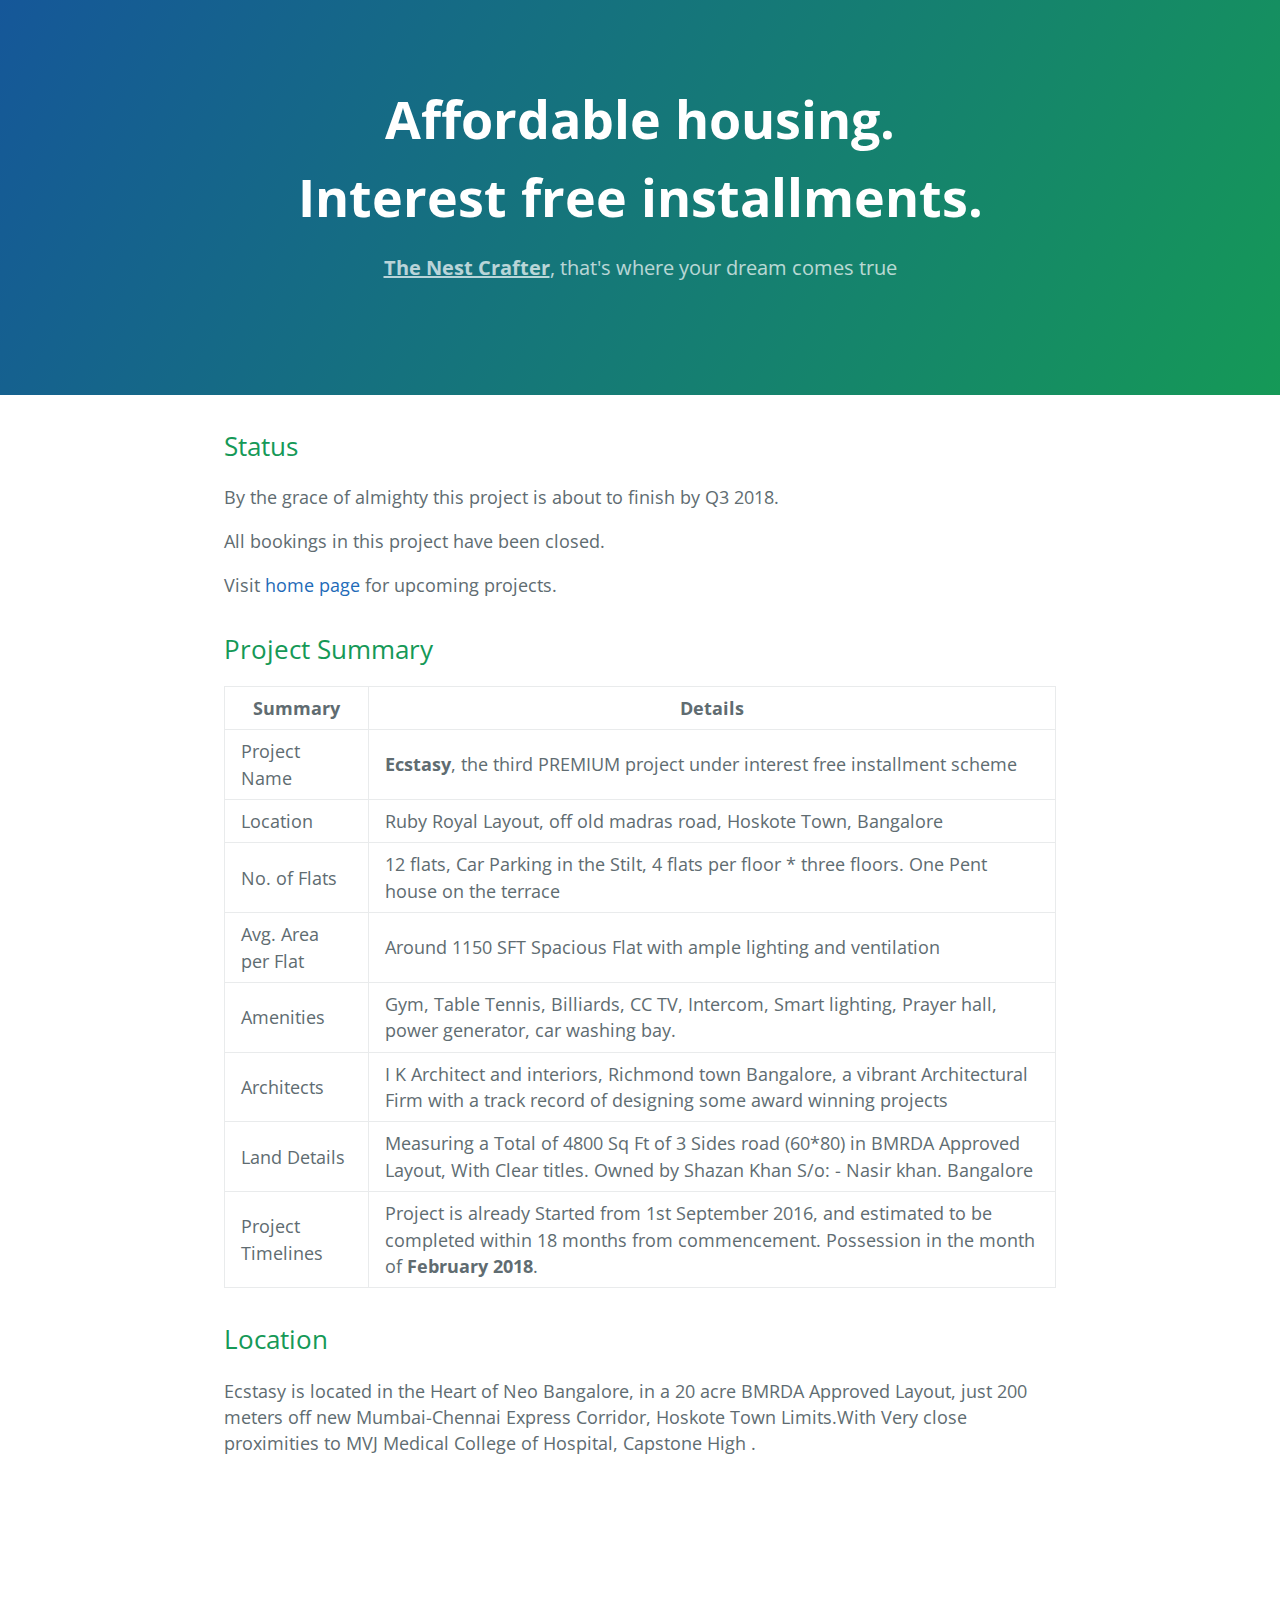
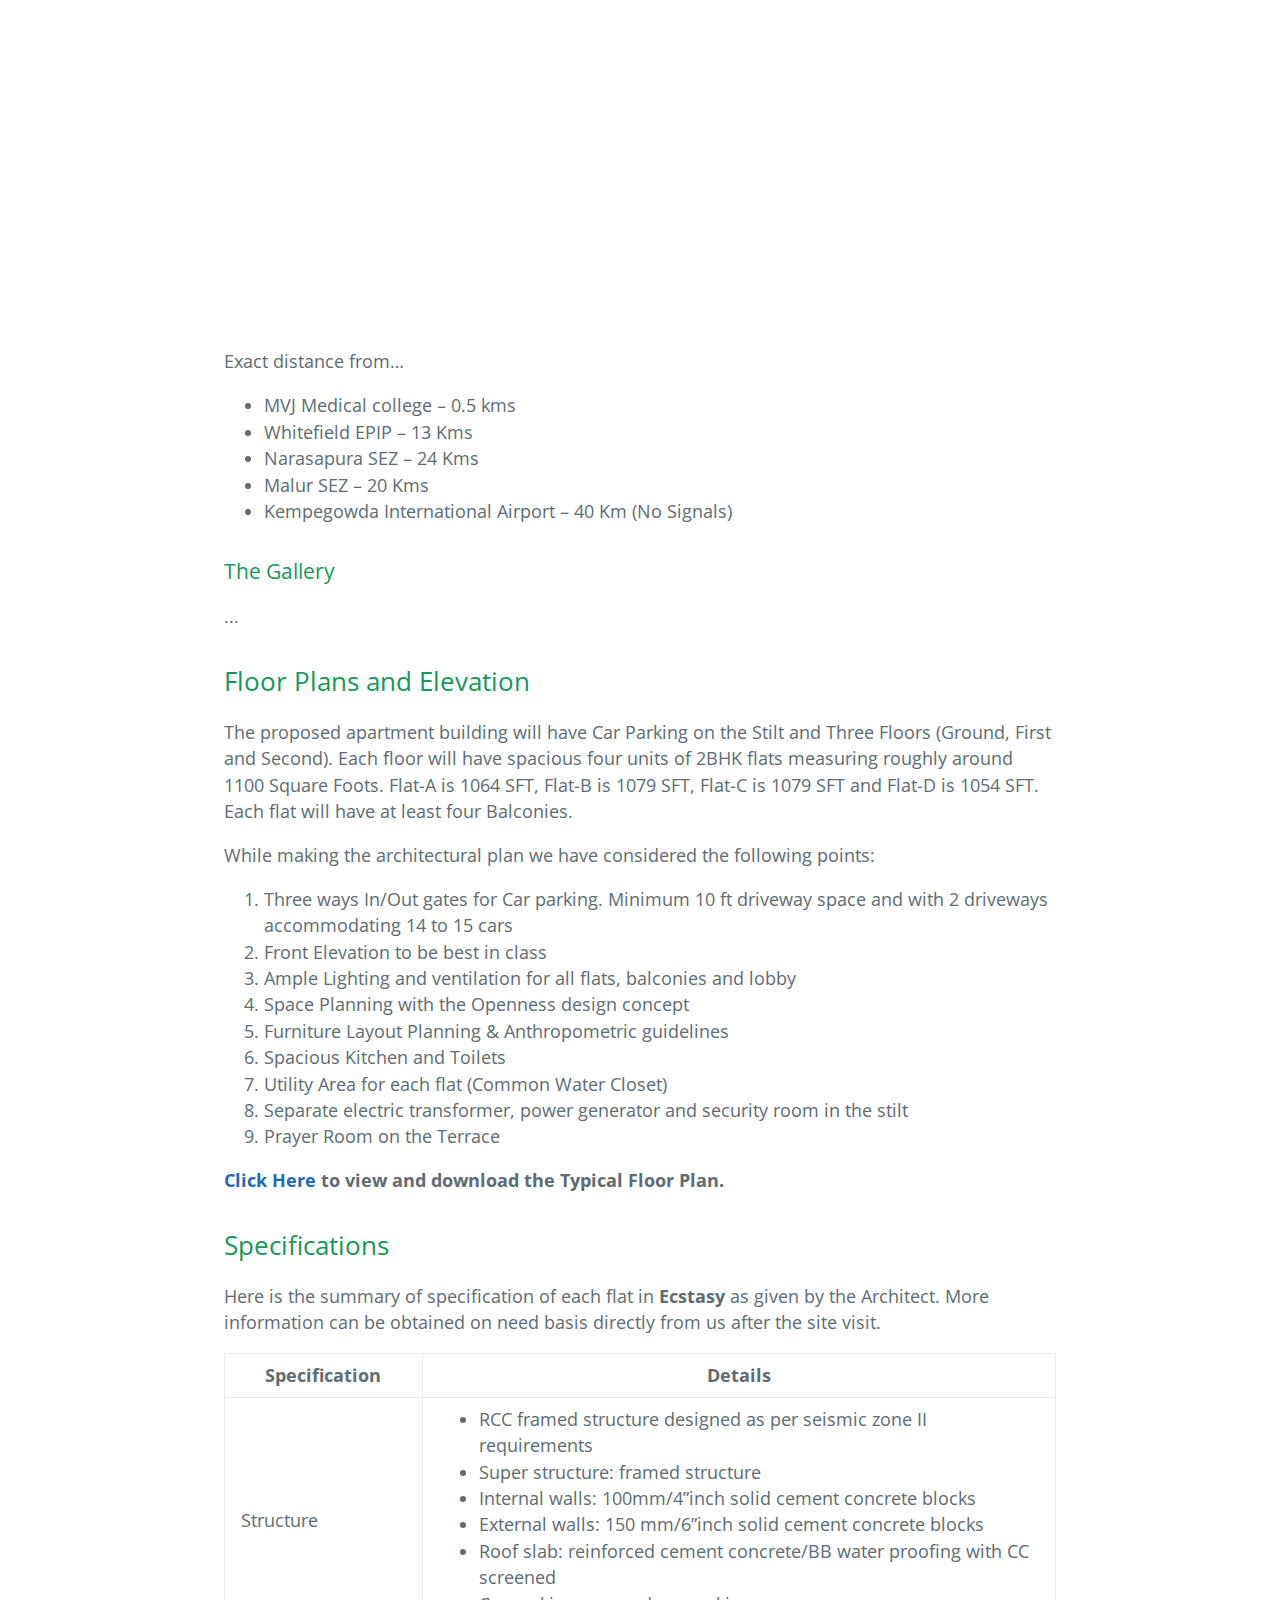
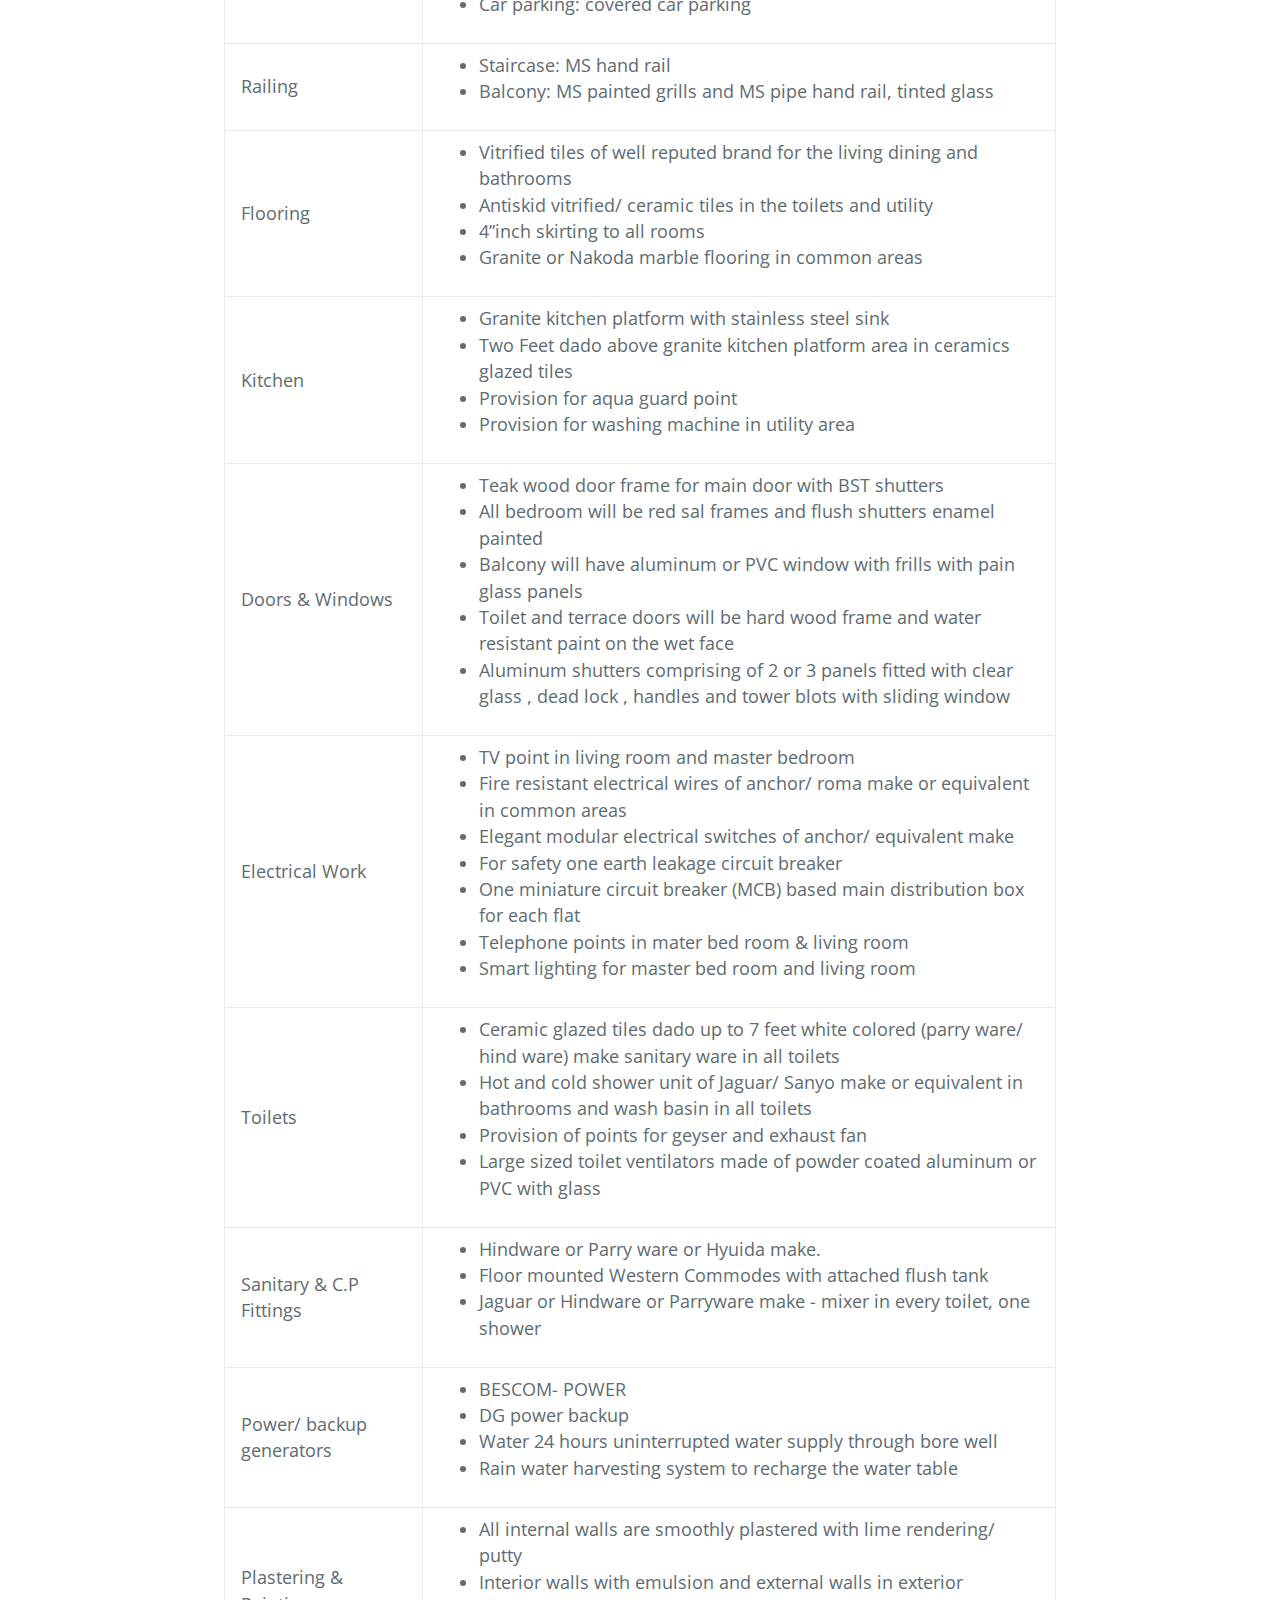
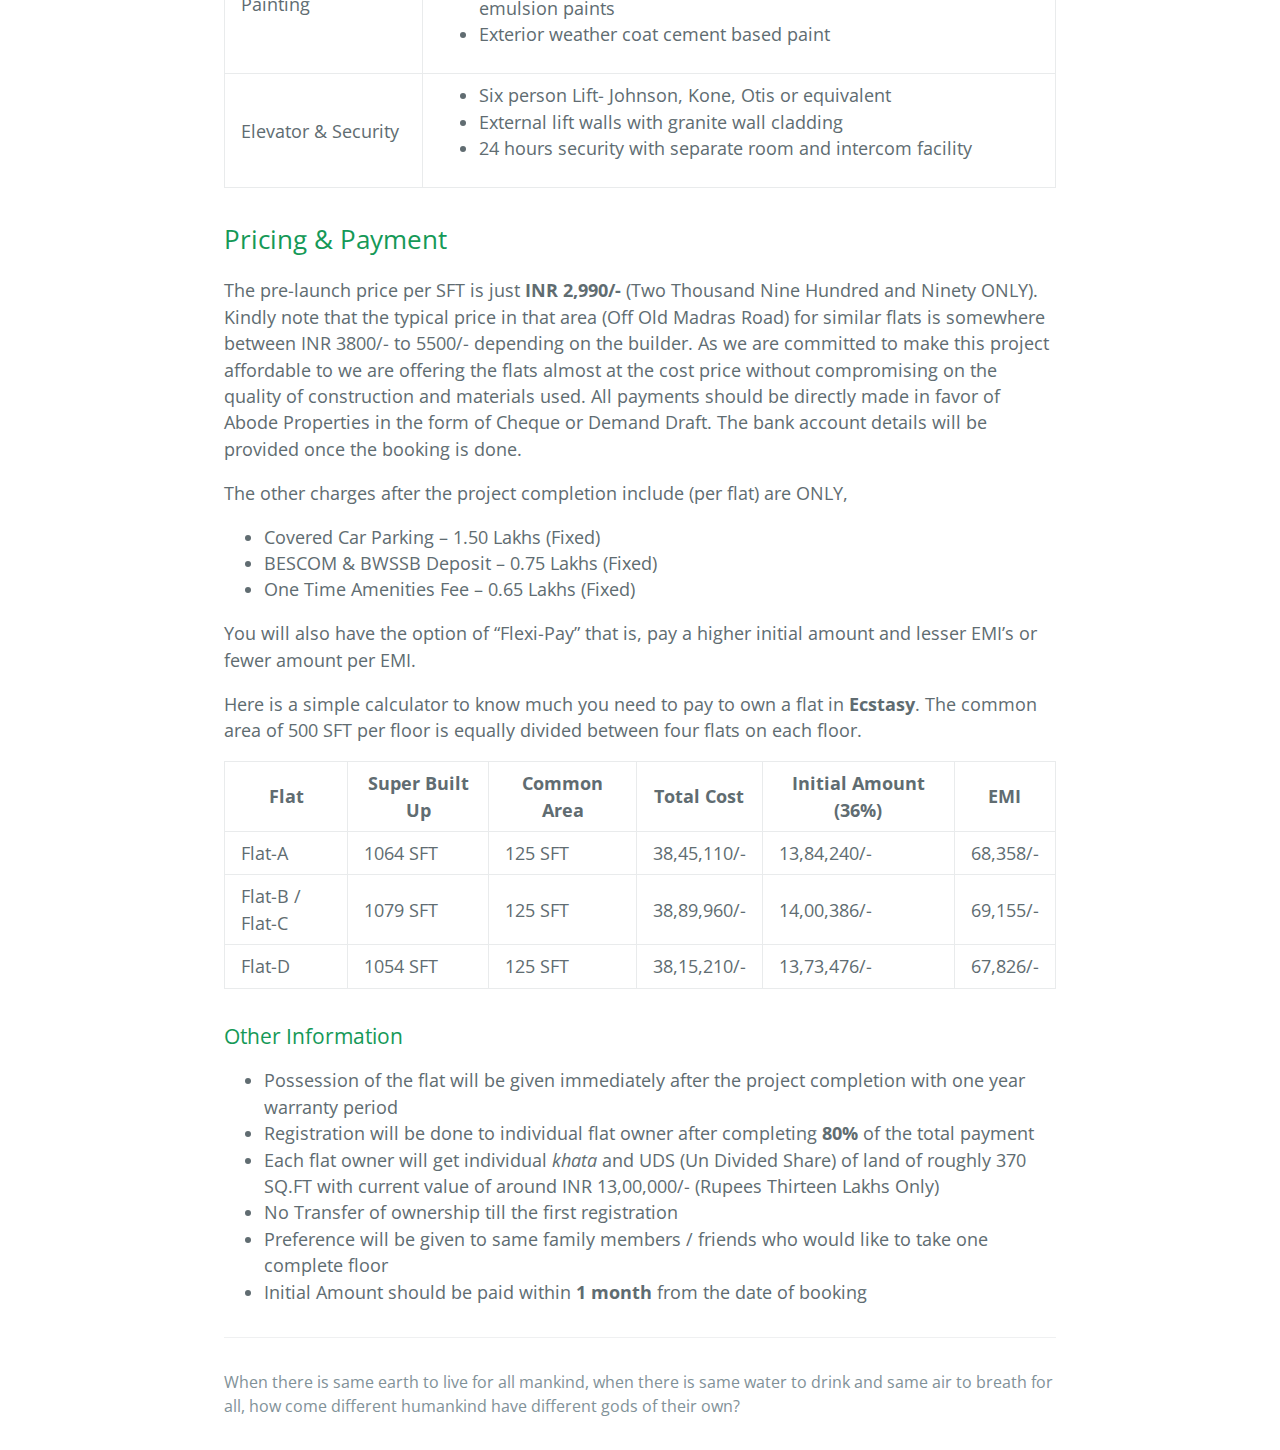
<file: ecstasy.html>
<!DOCTYPE html>
<html lang="en-us">
  <head>
    <meta charset="UTF-8">
    <meta http-equiv="X-UA-Compatible" content="IE=edge">
    <meta name="viewport" content="width=device-width, initial-scale=1">
    <meta name="keywords" content="Interest Free Housing, Bangalore, affordable house, bank loan, Halal Housing, Muslim Housing, Islamic Finance">
    <meta name="description" content="The Nest Crafter provides Interest Free Housing Scheme for those  who do not want to go with conventional Bank Loans.">
    <meta name="author" content="The Nest Crafter">
    <title>The Nest Crafter - Affordable housing, interest free installments</title>
    <link rel="icon" href="images/favicon.ico">
    <link rel="stylesheet" type="text/css" href="stylesheets/normalize.css" media="screen">
    <link href='https://fonts.googleapis.com/css?family=Open+Sans:400,700' rel='stylesheet' type='text/css'>
    <link rel="stylesheet" type="text/css" href="stylesheets/stylesheet.css" media="screen">
    <link rel="stylesheet" type="text/css" href="stylesheets/github-light.css" media="screen">
  </head>
  <body>
    <section class="page-header">
        <h1 class="project-name">Affordable housing. <br> Interest free installments.</h1>
      <h2 class="project-tagline"><strong><u>The Nest Crafter</u></strong>, that's where your dream comes true</h2>
    </section>

    <section class="main-content">      

<h2>
<a id="about-us" class="anchor" href="#about-us" aria-hidden="true"><span aria-hidden="true" class="octicon octicon-link"></span></a>Status</h2>

<p>By the grace of almighty  this project is about to finish by Q3 2018.</p>
<p> All bookings in this project have been closed.</p>
<p> Visit <a href="index.html">home page</a> for upcoming projects.</p>


<h2>
<a id="project-summary" class="anchor" href="#project-summary" aria-hidden="true"><span aria-hidden="true" class="octicon octicon-link"></span></a>Project Summary</h2>

<table>
<thead>
<tr>
<th>Summary</th>
<th>Details</th>
</tr>
</thead>
<tbody>
<tr>
<td>Project Name</td>
<td>
<strong>Ecstasy</strong>, the third PREMIUM project under interest free installment  scheme</td>
</tr>
<tr>
<td>Location</td>
<td>Ruby Royal Layout, off old madras road, Hoskote Town, Bangalore</td>
</tr>
<tr>
<td>No. of Flats</td>
<td>12 flats, Car Parking in the Stilt, 4 flats per floor * three floors. One Pent house on the terrace</td>
</tr>
<tr>
<td>Avg. Area per Flat</td>
<td>Around 1150 SFT Spacious Flat with ample lighting and ventilation</td>
</tr>
<tr>
<td>Amenities</td>
<td>Gym, Table Tennis, Billiards, CC TV, Intercom, Smart lighting, Prayer hall, power generator, car washing bay.</td>
</tr>
<tr>
<td>Architects</td>
<td>
I K Architect and interiors, Richmond town Bangalore, a vibrant Architectural Firm with a track record of designing some award winning projects</td>
</tr>
<tr>
<td>Land Details</td>
<td>Measuring a Total of 4800 Sq Ft of 3 Sides road (60*80) in BMRDA Approved Layout, With Clear titles. Owned by Shazan Khan S/o: - Nasir khan. Bangalore</td>
</tr>
<tr>
<td>Project Timelines</td>
<td>Project is already Started from 1st September 2016, and estimated to be completed within 18 months from commencement. Possession in the month of <strong>February 2018</strong>.</td>
</tr>
</tbody>
</table>

<h2>
<a id="location" class="anchor" href="#location" aria-hidden="true"><span aria-hidden="true" class="octicon octicon-link"></span></a>Location</h2>

<p>Ecstasy is located in the Heart of Neo Bangalore, in a 20 acre BMRDA Approved Layout, just 200 meters off new Mumbai-Chennai Express Corridor, Hoskote Town Limits.With Very close proximities to MVJ Medical College of Hospital, Capstone High .</p>

<iframe src="https://www.google.com/maps/embed?pb=!1m14!1m12!1m3!1d15545.419632523744!2d77.80294363093584!3d13.076679153245955!2m3!1f0!2f0!3f0!3m2!1i1024!2i768!4f13.1!5e0!3m2!1sen!2sin!4v1472810606743" width="600" height="450" frameborder="0" style="border:0" allowfullscreen></iframe>

<p>Exact distance from… </p>

<ul>
<li>MVJ Medical college – 0.5 kms</li>
<li>Whitefield EPIP – 13 Kms</li>
<li>Narasapura SEZ – 24 Kms</li>
<li>Malur SEZ – 20 Kms</li>
<li>Kempegowda International Airport – 40 Km (No Signals) </li>
</ul>

 
<h3>
<a id="the-gallery" class="anchor" href="#the-gallery" aria-hidden="true"><span aria-hidden="true" class="octicon octicon-link"></span></a>The Gallery</h3>

<div id="cp_widget_bef11ccc-9165-41b9-adfb-b003b10554fd">...</div><script type="text/javascript">
var cpo = []; cpo["_object"] ="cp_widget_bef11ccc-9165-41b9-adfb-b003b10554fd"; cpo["_fid"] = "AEEAAoNyvPgd";
var _cpmp = _cpmp || []; _cpmp.push(cpo);
(function() { var cp = document.createElement("script"); cp.type = "text/javascript";
cp.async = true; cp.src = "//www.cincopa.com/media-platform/runtime/libasync.js";
var c = document.getElementsByTagName("script")[0];
c.parentNode.insertBefore(cp, c); })(); </script><noscript>Powered by Cincopa <a href='https://www.cincopa.com//media-platform/html-slideshow'>HTML Slideshow</a> for Business solution.<span>Ecstasy</span><span>originaldate</span><span> 1/1/0001 6:00:00 AM</span><span>width</span><span> 1280</span><span>height</span><span> 948</span><span>originaldate</span><span> 1/1/0001 6:00:00 AM</span><span>width</span><span> 1280</span><span>height</span><span> 948</span><span>originaldate</span><span> 1/1/0001 6:00:00 AM</span><span>width</span><span> 1280</span><span>height</span><span> 948</span><span>originaldate</span><span> 1/1/0001 6:00:00 AM</span><span>width</span><span> 1280</span><span>height</span><span> 948</span><span>originaldate</span><span> 1/1/0001 6:00:00 AM</span><span>width</span><span> 1280</span><span>height</span><span> 948</span><span>originaldate</span><span> 1/1/0001 6:00:00 AM</span><span>width</span><span> 1280</span><span>height</span><span> 948</span></noscript>

<h2>
<a id="floor-plans-and-elevation" class="anchor" href="#floor-plans-and-elevation" aria-hidden="true"><span aria-hidden="true" class="octicon octicon-link"></span></a>Floor Plans and Elevation</h2>

<p>The proposed apartment building will have Car Parking on the Stilt and Three Floors (Ground, First and Second). Each floor will have spacious four units of 2BHK flats measuring roughly around 1100 Square Foots. Flat-A is 1064 SFT, Flat-B is 1079 SFT, Flat-C is 1079 SFT and Flat-D is 1054 SFT. Each flat will have at least four Balconies. </p>

<p>While making the architectural plan we have considered the following points:
<ol>
  <li>Three ways In/Out gates for Car parking. Minimum 10 ft driveway space and with 2 driveways accommodating 14 to 15 cars</li>
  <li>Front Elevation to be best in class</li>
  <li>Ample Lighting and ventilation for all flats, balconies and lobby</li>
  <li>Space Planning with the Openness design concept</li>
  <li>Furniture Layout Planning &amp; Anthropometric guidelines</li>
  <li>Spacious Kitchen and Toilets</li>
  <li>Utility Area for each flat (Common Water Closet)</li>
  <li>Separate electric transformer, power generator and security room in the stilt</li>
  <li>Prayer Room on the Terrace</li>
</ol>
</p>

<p><strong><a href="ecstasy/floor-plan.pdf">Click Here</a> to view and download the Typical Floor Plan.</strong></p>

<h2>
<a id="specifications" class="anchor" href="#specifications" aria-hidden="true"><span aria-hidden="true" class="octicon octicon-link"></span></a>Specifications</h2>

<p>Here is the summary of specification of each flat in <strong>Ecstasy</strong> as given by the Architect. More information can be obtained on need basis directly from us after the site visit.</p>

<table>
<thead>
<tr>
<th>Specification</th>
<th>Details</th>
</tr>
</thead>
<tbody>
<tr>
  <td>Structure</td>
  <td>
    <ul>
      <li>RCC framed structure designed as per seismic zone II requirements
      <li>Super structure: framed structure
      <li>Internal walls: 100mm/4”inch solid cement concrete blocks
      <li>External walls: 150 mm/6”inch solid cement concrete blocks
      <li>Roof slab: reinforced cement concrete/BB water proofing with CC screened
      <li>Car parking: covered car parking
    </ul>
  </td>
</tr>

<tr>
  <td>Railing</td>
  <td>
    <ul>
      <li>Staircase: MS hand rail
      <li>Balcony: MS painted grills and MS pipe hand rail, tinted glass 
    </ul>
  </td>
</tr>

<tr>
  <td>Flooring</td>
  <td>
    <ul>
      <li>Vitrified tiles of well reputed brand for the living dining and bathrooms
      <li>Antiskid vitrified/ ceramic tiles in the toilets and utility
      <li>4”inch skirting to all rooms
      <li>Granite or Nakoda marble flooring in common areas
    </ul>
  </td>
</tr>

<tr>
  <td>Kitchen</td>
  <td>
    <ul>  
      <li>Granite kitchen platform with stainless steel sink
      <li>Two Feet dado above granite kitchen platform area in ceramics glazed tiles
      <li>Provision for aqua guard point
      <li>Provision for washing machine in utility area    
    </ul>
  </td>
</tr>

<tr>
  <td>Doors & Windows</td>
  <td>
    <ul>
      <li>Teak wood door frame for main door with BST shutters
      <li>All bedroom will be red sal frames and flush shutters enamel painted
      <li>Balcony will have aluminum or PVC window with frills with pain glass panels
      <li>Toilet and terrace doors will be hard wood frame and water resistant paint on the wet face
      <li>Aluminum shutters comprising of 2 or 3 panels fitted with clear glass , dead lock , handles and tower blots with sliding window
    </ul> 
  </td>
</tr>

<tr>
  <td>Electrical Work</td>
  <td>
    <ul>
      <li>TV point in living room and master bedroom
      <li>Fire resistant electrical wires of anchor/ roma make or equivalent in common areas
      <li>Elegant modular electrical switches of anchor/ equivalent make
      <li>For safety one earth leakage circuit breaker
      <li>One miniature circuit breaker (MCB) based main distribution box for each flat
      <li>Telephone points in mater bed room & living room
      <li>Smart lighting for master bed room and living room
    </ul>
  </td>
</tr>

<tr>
  <td>Toilets</td>
  <td>
    <ul>  
      <li>Ceramic glazed tiles dado up to 7 feet white colored (parry ware/ hind ware) make sanitary ware in all toilets
      <li>Hot and cold shower unit of Jaguar/ Sanyo make or equivalent in bathrooms and wash basin in all toilets
      <li>Provision of points for geyser and exhaust fan
      <li>Large sized toilet ventilators made of powder coated aluminum or PVC with glass
    </ul>
  </td>
</tr>

<tr>
  <td>Sanitary & C.P Fittings</td>
  <td>
    <ul>  
        <li>Hindware or Parry ware or Hyuida make. 
        <li>Floor mounted Western Commodes with attached flush tank
        <li>Jaguar or Hindware or Parryware make - mixer in every toilet, one shower
    </ul>
  </td>
</tr>

<tr>
  <td>Power/ backup generators</td>
  <td>
    <ul>
      <li>BESCOM- POWER
      <li>DG power backup
      <li>Water 24 hours uninterrupted water supply through bore well
      <li>Rain water harvesting system to recharge the water table
    </ul>
  </td>
</tr>

<tr>
  <td>Plastering & Painting</td>
  <td>
    <ul>
      <li>All internal walls are smoothly plastered with lime rendering/ putty
      <li>Interior walls with emulsion and external walls in exterior emulsion paints
      <li>Exterior weather coat cement based paint
    </ul>
  </td>
</tr>

<tr>
  <td>Elevator & Security</td>
  <td>
    <ul>
      <li>Six person Lift- Johnson, Kone, Otis or equivalent 
      <li>External lift walls with granite wall cladding
      <li>24 hours security with separate room and  intercom facility 
    </ul>
  </td>
</tr>

</tbody>
</table>

<h2>
<a id="pricing--payment" class="anchor" href="#pricing--payment" aria-hidden="true"><span aria-hidden="true" class="octicon octicon-link"></span></a>Pricing &amp; Payment</h2>

<p>The pre-launch price per SFT is just <strong>INR 2,990/-</strong> (Two Thousand Nine Hundred and Ninety ONLY). Kindly note that the typical price in that area (Off Old Madras Road) for similar flats is somewhere between INR 3800/- to 5500/- depending on the builder. As we are committed to make this project affordable to  we are offering the flats almost at the cost price without compromising on the quality of construction and materials used. All payments should be directly made in favor of Abode Properties in the form of Cheque or Demand Draft. The bank account details will be provided once the booking is done.</p>

<p>The other charges after the project completion include (per flat) are ONLY,</p>

<ul>
<li>Covered Car Parking – 1.50 Lakhs (Fixed)</li>
<li>BESCOM & BWSSB Deposit – 0.75 Lakhs (Fixed)</li>
<li>One Time Amenities Fee – 0.65 Lakhs (Fixed)</li>
</ul>

<p>You will also have the option of “Flexi-Pay” that is, pay a higher initial amount and lesser EMI’s or fewer amount per EMI.</p>

<p>Here is a simple calculator to know much you need to pay to own a flat in <strong>Ecstasy</strong>. The common area of 500 SFT per floor is equally divided between four flats on each floor.</p>

<table>
<thead>
<tr>
<th>Flat</th>
<th>Super Built Up</th>
<th>Common Area</th>
<th>Total Cost</th>
<th>Initial Amount (36%)</th>
<th>EMI</th>
</tr>
</thead>
<tbody>
<tr>
<td>Flat-A</td>
<td>1064 SFT</td>
<td>125 SFT</td>
<td>38,45,110/-</td>
<td>13,84,240/-</td>
<td>68,358/-</td>
</tr>
<tr>
<td>Flat-B / Flat-C</td>
<td>1079 SFT</td>
<td>125 SFT</td>
<td>38,89,960/-</td>
<td>14,00,386/-</td>
<td>69,155/-</td>
</tr>
<tr>
<td>Flat-D</td>
<td>1054 SFT</td>
<td>125 SFT</td>
<td>38,15,210/-</td>
<td>13,73,476/-</td>
<td>67,826/-</td>
</tr>
</tbody>
</table>

<h3>
<a id="other-information" class="anchor" href="#other-information" aria-hidden="true"><span aria-hidden="true" class="octicon octicon-link"></span></a>Other Information</h3>

<ul>
<li>Possession of the flat will be given immediately after the project completion with one year warranty period</li>
<li>Registration will be done to individual flat owner after completing <strong>80%</strong> of the total payment</li>
<li>Each flat owner will get individual <em>khata</em> and UDS (Un Divided Share) of land of roughly 370 SQ.FT with current value of around INR 13,00,000/- (Rupees Thirteen Lakhs Only)</li>
<li>No Transfer of ownership till the first registration</li>
<li>Preference will be given to same family members / friends who would like to take one complete floor</li>
<li>Initial Amount should be paid within <strong>1 month</strong> from the date of booking</li>
</li>
</ul>


      <footer class="site-footer">
        <span class="site-footer-credits">When there is same earth to live for all mankind, when there is same water to drink and same air to breath for all, how come different humankind have different gods of their own?</span>
      </footer>

    </section>
  </body>
  
  <script>
  (function(i,s,o,g,r,a,m){i['GoogleAnalyticsObject']=r;i[r]=i[r]||function(){
  (i[r].q=i[r].q||[]).push(arguments)},i[r].l=1*new Date();a=s.createElement(o),
  m=s.getElementsByTagName(o)[0];a.async=1;a.src=g;m.parentNode.insertBefore(a,m)
  })(window,document,'script','https://www.google-analytics.com/analytics.js','ga');

  ga('create', 'UA-77167447-1', 'auto');
  ga('send', 'pageview');

  </script>
</html>
</file>
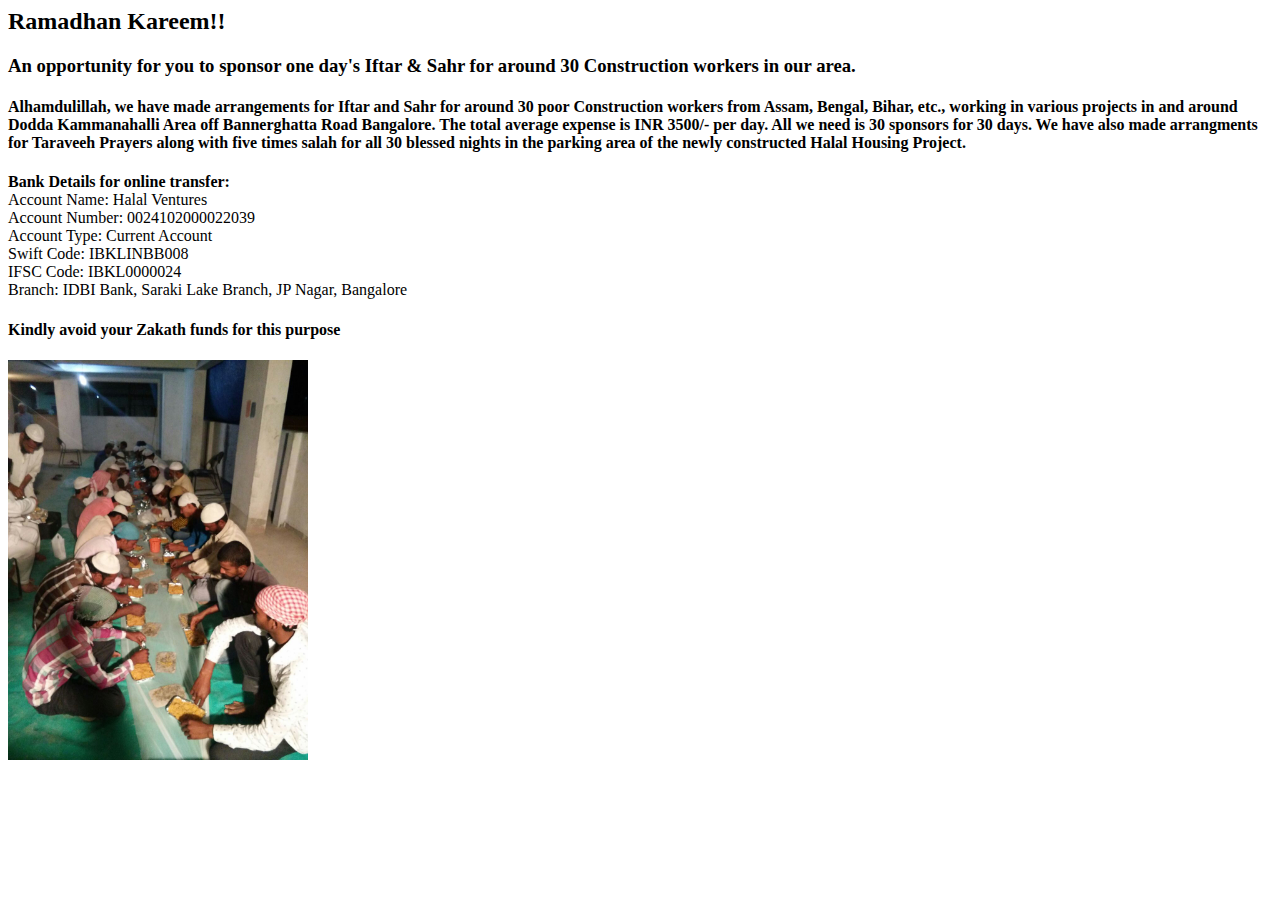
<file: ramadhan.html>
<html>

<head>
</head>

<body>
<h2>Ramadhan Kareem!!</h2>

<h3>An opportunity for you to sponsor one day's Iftar & Sahr for around 30 Construction workers in our area. </h3>

<h4>Alhamdulillah, we have made arrangements for Iftar and Sahr for around 30 poor Construction workers from Assam, Bengal, Bihar, etc., working in various projects in and around Dodda Kammanahalli Area off Bannerghatta Road Bangalore. The total average expense is INR 3500/- per day. All we need is 30 sponsors for 30 days. We have also made arrangments for Taraveeh Prayers along with five times salah for all 30 blessed nights in the parking area of the newly constructed Halal Housing Project.</h4>

<b>Bank Details for online transfer:</b>
<br/>Account Name: Halal Ventures
<br/>Account Number: 0024102000022039
<br/>Account Type: Current Account
<br/>Swift Code: IBKLINBB008
<br/>IFSC Code: IBKL0000024
<br/>Branch: IDBI Bank, Saraki Lake Branch, JP Nagar, Bangalore

<h4>Kindly avoid your Zakath funds for this purpose</h4>

<img src="/images/iftar.jpg" width="300px"/>

</body>

</html>
</file>
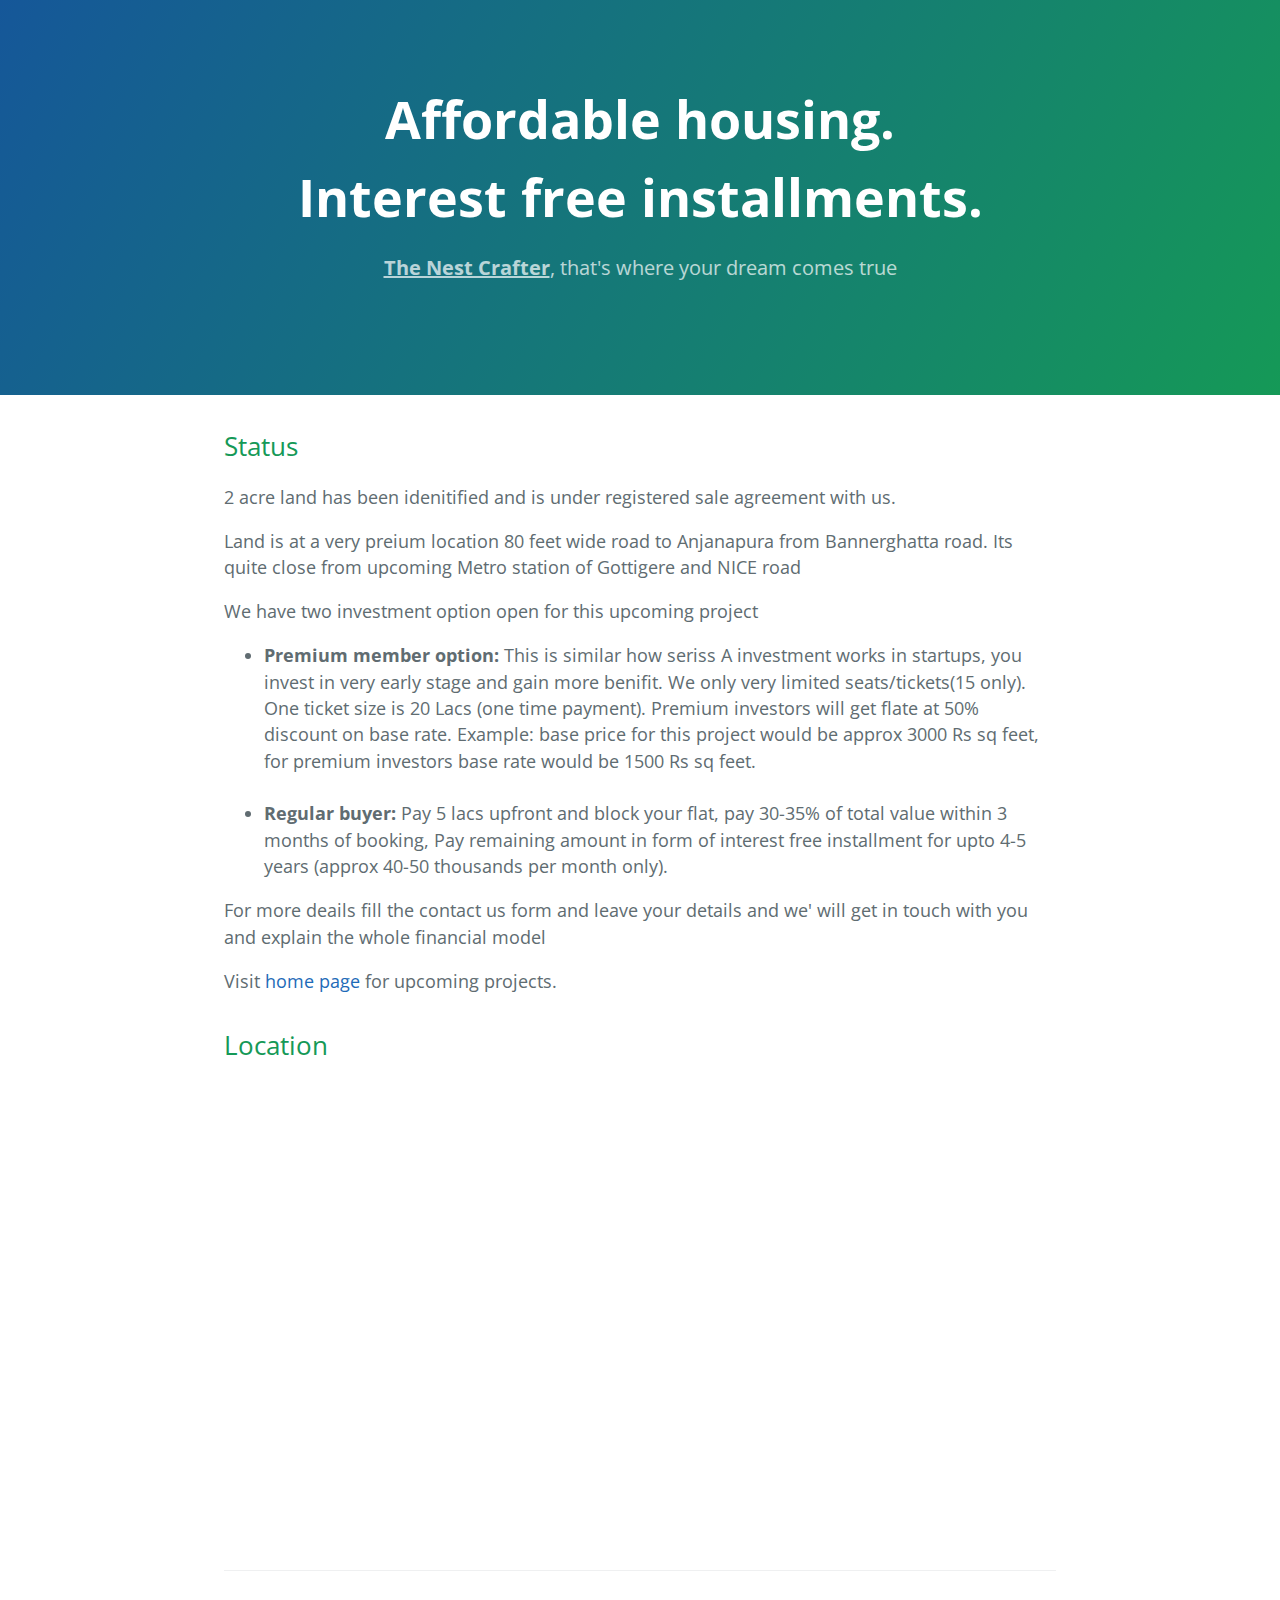
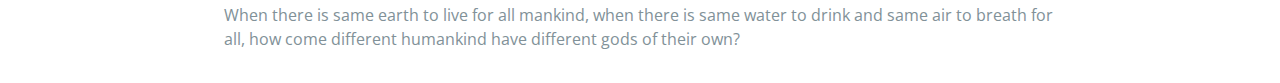
<file: TulipTowerAndRedOak.html>
<!DOCTYPE html>
<html lang="en-us">
  <head>
    <meta charset="UTF-8">
    <meta http-equiv="X-UA-Compatible" content="IE=edge">
    <meta name="viewport" content="width=device-width, initial-scale=1">
    <meta name="keywords" content="Interest Free Housing, Bangalore, affordable house, bank loan, Halal Housing, Muslim Housing, Islamic Finance">
    <meta name="description" content="The Nest Crafter provides Interest Free Housing Scheme for those  who do not want to go with conventional Bank Loans.">
    <meta name="author" content="The Nest Crafter">
    <title>The Nest Crafter - Affordable housing, interest free installments</title>
    <!-- Global site tag (gtag.js) - Google Analytics -->
    <script async src="https://www.googletagmanager.com/gtag/js?id=UA-115943668-1"></script>
    <script>
      window.dataLayer = window.dataLayer || [];
      function gtag(){dataLayer.push(arguments);}
      gtag('js', new Date());

      gtag('config', 'UA-115943668-1');
    </script>
    <link rel="icon" href="images/favicon.ico">
    <link rel="stylesheet" type="text/css" href="stylesheets/normalize.css" media="screen">
    <link href='https://fonts.googleapis.com/css?family=Open+Sans:400,700' rel='stylesheet' type='text/css'>
    <link rel="stylesheet" type="text/css" href="stylesheets/stylesheet.css" media="screen">
    <link rel="stylesheet" type="text/css" href="stylesheets/github-light.css" media="screen">
  </head>
  <body>
    <section class="page-header">
        <h1 class="project-name">Affordable housing. <br> Interest free installments.</h1>
      <h2 class="project-tagline"><strong><u>The Nest Crafter</u></strong>, that's where your dream comes true</h2>
    </section>

    <section class="main-content">      

<h2>
<a id="about-us" class="anchor" href="#about-us" aria-hidden="true"><span aria-hidden="true" class="octicon octicon-link"></span></a>Status</h2>

<p> 2 acre land has been idenitified and is under registered sale agreement with us.</p>
<p> Land is at a very preium location 80 feet wide road to Anjanapura from Bannerghatta road. Its quite close from upcoming Metro station of Gottigere and NICE road</p>


<p> We have two investment option open for this upcoming project </p>

<ul>
  <li><strong>Premium member option:</strong> This is similar how seriss A investment works in startups, you invest in very early stage and gain more benifit. We only very limited seats/tickets(15 only). One ticket size is 20 Lacs (one time payment). Premium investors will get flate at 50% discount on base rate.  Example: base price for this project would be approx 3000 Rs sq feet, for premium investors base rate would be 1500 Rs sq feet. </li>
  <br>
  <li><strong>Regular buyer:</strong> Pay 5 lacs upfront and block your flat, pay 30-35% of total value within 3 months of booking, Pay remaining amount in form of interest free installment for upto 4-5 years (approx 40-50 thousands per month only).</li>
</ul>


<p> For more deails fill the contact us form and leave your details and we' will get in touch with you and explain the whole financial model </p>

<p> Visit <a href="index.html">home page</a> for upcoming projects.</p>

<h2>
<a id="location" class="anchor" href="#location" aria-hidden="true"><span aria-hidden="true" class="octicon octicon-link"></span></a>Location</h2>

<iframe src="https://www.google.com/maps/embed?pb=!1m14!1m8!1m3!1d992.7211846274379!2d77.5832548!3d12.8532037!3m2!1i1024!2i768!4f13.1!3m3!1m2!1s0x0%3A0x0!2zMTLCsDUxJzExLjUiTiA3N8KwMzUnMDEuNyJF!5e1!3m2!1sen!2sin!4v1523989966740" width="600" height="450" frameborder="0" style="border:0" allowfullscreen></iframe>


  <footer class="site-footer">
    <span class="site-footer-credits">When there is same earth to live for all mankind, when there is same water to drink and same air to breath for all, how come different humankind have different gods of their own?</span>
  </footer>

    </section>
  </body>
  
  <script>
  (function(i,s,o,g,r,a,m){i['GoogleAnalyticsObject']=r;i[r]=i[r]||function(){
  (i[r].q=i[r].q||[]).push(arguments)},i[r].l=1*new Date();a=s.createElement(o),
  m=s.getElementsByTagName(o)[0];a.async=1;a.src=g;m.parentNode.insertBefore(a,m)
  })(window,document,'script','https://www.google-analytics.com/analytics.js','ga');

  ga('create', 'UA-77167447-1', 'auto');
  ga('send', 'pageview');

  </script>
</html>
</file>
<file: stylesheets/stylesheet.css>
* {
  box-sizing: border-box; }

body {
  padding: 0;
  margin: 0;
  font-family: "Open Sans", "Helvetica Neue", Helvetica, Arial, sans-serif;
  font-size: 16px;
  line-height: 1.5;
  color: #606c71; }

a {
  color: #1e6bb8;
  text-decoration: none; }
  a:hover {
    text-decoration: underline; }

.btn {
  display: inline-block;
  margin-bottom: 1rem;
  color: rgba(255, 255, 255, 0.7);
  background-color: rgba(255, 255, 255, 0.08);
  border-color: rgba(255, 255, 255, 0.2);
  border-style: solid;
  border-width: 1px;
  border-radius: 0.3rem;
  transition: color 0.2s, background-color 0.2s, border-color 0.2s; }
  .btn + .btn {
    margin-left: 1rem; }

.btn:hover {
  color: rgba(255, 255, 255, 0.8);
  text-decoration: none;
  background-color: rgba(255, 255, 255, 0.2);
  border-color: rgba(255, 255, 255, 0.3); }

@media screen and (min-width: 64em) {
  .btn {
    padding: 0.75rem 1rem; } }

@media screen and (min-width: 42em) and (max-width: 64em) {
  .btn {
    padding: 0.6rem 0.9rem;
    font-size: 0.9rem; } }

@media screen and (max-width: 42em) {
  .btn {
    display: block;
    width: 100%;
    padding: 0.75rem;
    font-size: 0.9rem; }
    .btn + .btn {
      margin-top: 1rem;
      margin-left: 0; } }

.page-header {
  color: #fff;
  text-align: center;
  background-color: #159957;
  background-image: linear-gradient(120deg, #155799, #159957); }

@media screen and (min-width: 64em) {
  .page-header {
    padding: 5rem 6rem; } }

@media screen and (min-width: 42em) and (max-width: 64em) {
  .page-header {
    padding: 3rem 4rem; } }

@media screen and (max-width: 42em) {
  .page-header {
    padding: 2rem 1rem; } }

.project-name {
  margin-top: 0;
  margin-bottom: 0.1rem; }

@media screen and (min-width: 64em) {
  .project-name {
    font-size: 3.25rem; } }

@media screen and (min-width: 42em) and (max-width: 64em) {
  .project-name {
    font-size: 2.25rem; } }

@media screen and (max-width: 42em) {
  .project-name {
    font-size: 1.75rem; } }

.project-tagline {
  margin-bottom: 2rem;
  font-weight: normal;
  opacity: 0.7; }

@media screen and (min-width: 64em) {
  .project-tagline {
    font-size: 1.25rem; } }

@media screen and (min-width: 42em) and (max-width: 64em) {
  .project-tagline {
    font-size: 1.15rem; } }

@media screen and (max-width: 42em) {
  .project-tagline {
    font-size: 1rem; } }

.main-content :first-child {
  margin-top: 0; }
.main-content img {
  max-width: 100%; }
.main-content h1, .main-content h2, .main-content h3, .main-content h4, .main-content h5, .main-content h6 {
  margin-top: 2rem;
  margin-bottom: 1rem;
  font-weight: normal;
  color: #159957; }
.main-content p {
  margin-bottom: 1em; }
.main-content code {
  padding: 2px 4px;
  font-family: Consolas, "Liberation Mono", Menlo, Courier, monospace;
  font-size: 0.9rem;
  color: #383e41;
  background-color: #f3f6fa;
  border-radius: 0.3rem; }
.main-content pre {
  padding: 0.8rem;
  margin-top: 0;
  margin-bottom: 1rem;
  font: 1rem Consolas, "Liberation Mono", Menlo, Courier, monospace;
  color: #567482;
  word-wrap: normal;
  background-color: #f3f6fa;
  border: solid 1px #dce6f0;
  border-radius: 0.3rem; }
  .main-content pre > code {
    padding: 0;
    margin: 0;
    font-size: 0.9rem;
    color: #567482;
    word-break: normal;
    white-space: pre;
    background: transparent;
    border: 0; }
.main-content .highlight {
  margin-bottom: 1rem; }
  .main-content .highlight pre {
    margin-bottom: 0;
    word-break: normal; }
.main-content .highlight pre, .main-content pre {
  padding: 0.8rem;
  overflow: auto;
  font-size: 0.9rem;
  line-height: 1.45;
  border-radius: 0.3rem; }
.main-content pre code, .main-content pre tt {
  display: inline;
  max-width: initial;
  padding: 0;
  margin: 0;
  overflow: initial;
  line-height: inherit;
  word-wrap: normal;
  background-color: transparent;
  border: 0; }
  .main-content pre code:before, .main-content pre code:after, .main-content pre tt:before, .main-content pre tt:after {
    content: normal; }
.main-content ul, .main-content ol {
  margin-top: 0; }
.main-content blockquote {
  padding: 0 1rem;
  margin-left: 0;
  color: #819198;
  border-left: 0.3rem solid #dce6f0; }
  .main-content blockquote > :first-child {
    margin-top: 0; }
  .main-content blockquote > :last-child {
    margin-bottom: 0; }
.main-content table {
  display: block;
  width: 100%;
  overflow: auto;
  word-break: normal;
  word-break: keep-all; }
  .main-content table th {
    font-weight: bold; }
  .main-content table th, .main-content table td {
    padding: 0.5rem 1rem;
    border: 1px solid #e9ebec; }
.main-content dl {
  padding: 0; }
  .main-content dl dt {
    padding: 0;
    margin-top: 1rem;
    font-size: 1rem;
    font-weight: bold; }
  .main-content dl dd {
    padding: 0;
    margin-bottom: 1rem; }
.main-content hr {
  height: 2px;
  padding: 0;
  margin: 1rem 0;
  background-color: #eff0f1;
  border: 0; }

@media screen and (min-width: 64em) {
  .main-content {
    max-width: 64rem;
    padding: 2rem 6rem;
    margin: 0 auto;
    font-size: 1.1rem; } }

@media screen and (min-width: 42em) and (max-width: 64em) {
  .main-content {
    padding: 2rem 4rem;
    font-size: 1.1rem; } }

@media screen and (max-width: 42em) {
  .main-content {
    padding: 2rem 1rem;
    font-size: 1rem; } }

.site-footer {
  padding-top: 2rem;
  margin-top: 2rem;
  border-top: solid 1px #eff0f1; }

.site-footer-owner {
  display: block;
  font-weight: bold; }

.site-footer-credits {
  color: #819198; }

@media screen and (min-width: 64em) {
  .site-footer {
    font-size: 1rem; } }

@media screen and (min-width: 42em) and (max-width: 64em) {
  .site-footer {
    font-size: 1rem; } }

@media screen and (max-width: 42em) {
  .site-footer {
    font-size: 0.9rem; } }
</file>
<file: stylesheets/github-light.css>
/*
The MIT License (MIT)

Copyright (c) 2015 GitHub, Inc.

Permission is hereby granted, free of charge, to any person obtaining a copy
of this software and associated documentation files (the "Software"), to deal
in the Software without restriction, including without limitation the rights
to use, copy, modify, merge, publish, distribute, sublicense, and/or sell
copies of the Software, and to permit persons to whom the Software is
furnished to do so, subject to the following conditions:

The above copyright notice and this permission notice shall be included in all
copies or substantial portions of the Software.

THE SOFTWARE IS PROVIDED "AS IS", WITHOUT WARRANTY OF ANY KIND, EXPRESS OR
IMPLIED, INCLUDING BUT NOT LIMITED TO THE WARRANTIES OF MERCHANTABILITY,
FITNESS FOR A PARTICULAR PURPOSE AND NONINFRINGEMENT. IN NO EVENT SHALL THE
AUTHORS OR COPYRIGHT HOLDERS BE LIABLE FOR ANY CLAIM, DAMAGES OR OTHER
LIABILITY, WHETHER IN AN ACTION OF CONTRACT, TORT OR OTHERWISE, ARISING FROM,
OUT OF OR IN CONNECTION WITH THE SOFTWARE OR THE USE OR OTHER DEALINGS IN THE
SOFTWARE.

*/

.pl-c /* comment */ {
  color: #969896;
}

.pl-c1      /* constant, markup.raw, meta.diff.header, meta.module-reference, meta.property-name, support, support.constant, support.variable, variable.other.constant */,
.pl-s .pl-v /* string variable */ {
  color: #0086b3;
}

.pl-e  /* entity */,
.pl-en /* entity.name */ {
  color: #795da3;
}

.pl-s .pl-s1 /* string source */,
.pl-smi      /* storage.modifier.import, storage.modifier.package, storage.type.java, variable.other, variable.parameter.function */ {
  color: #333;
}

.pl-ent /* entity.name.tag */ {
  color: #63a35c;
}

.pl-k /* keyword, storage, storage.type */ {
  color: #a71d5d;
}

.pl-pds              /* punctuation.definition.string, string.regexp.character-class */,
.pl-s                /* string */,
.pl-s .pl-pse .pl-s1 /* string punctuation.section.embedded source */,
.pl-sr               /* string.regexp */,
.pl-sr .pl-cce       /* string.regexp constant.character.escape */,
.pl-sr .pl-sra       /* string.regexp string.regexp.arbitrary-repitition */,
.pl-sr .pl-sre       /* string.regexp source.ruby.embedded */ {
  color: #183691;
}

.pl-v /* variable */ {
  color: #ed6a43;
}

.pl-id /* invalid.deprecated */ {
  color: #b52a1d;
}

.pl-ii /* invalid.illegal */ {
  background-color: #b52a1d;
  color: #f8f8f8;
}

.pl-sr .pl-cce /* string.regexp constant.character.escape */ {
  color: #63a35c;
  font-weight: bold;
}

.pl-ml /* markup.list */ {
  color: #693a17;
}

.pl-mh        /* markup.heading */,
.pl-mh .pl-en /* markup.heading entity.name */,
.pl-ms        /* meta.separator */ {
  color: #1d3e81;
  font-weight: bold;
}

.pl-mq /* markup.quote */ {
  color: #008080;
}

.pl-mi /* markup.italic */ {
  color: #333;
  font-style: italic;
}

.pl-mb /* markup.bold */ {
  color: #333;
  font-weight: bold;
}

.pl-md /* markup.deleted, meta.diff.header.from-file */ {
  background-color: #ffecec;
  color: #bd2c00;
}

.pl-mi1 /* markup.inserted, meta.diff.header.to-file */ {
  background-color: #eaffea;
  color: #55a532;
}

.pl-mdr /* meta.diff.range */ {
  color: #795da3;
  font-weight: bold;
}

.pl-mo /* meta.output */ {
  color: #1d3e81;
}
</file>
